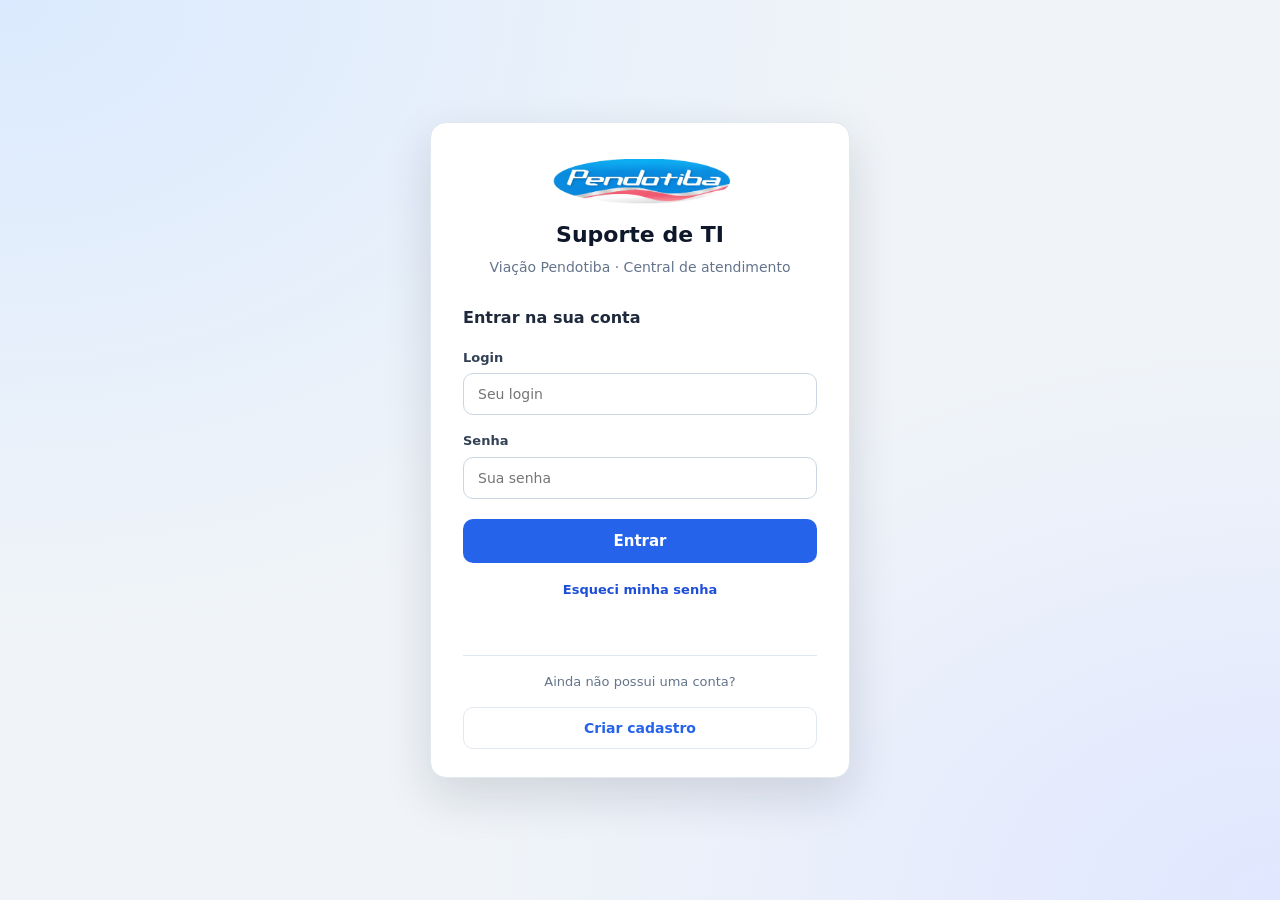
<file: frontend/index.html>
<!DOCTYPE html>
<html lang="pt-BR">

<head>
    <meta charset="UTF-8">
    <meta name="viewport" content="width=device-width, initial-scale=1.0">
    <title>Abrir Chamado | Suporte TI</title>
    <link rel="stylesheet" href="style.css">
</head>

<body>

    <header class="topbar">
        <div class="logo">
            <img src="LOGOTIPO.png" alt="Logo Viação Pendotiba" class="brand-logo">
            <div>
                <h1>Suporte TI</h1>
                <span>Viação Pendotiba</span>
            </div>
        </div>

        <div class="usuario">
            <div class="avatar" id="avatarUsuario">?</div>
            <div>
                <strong id="nomeUsuario">Carregando...</strong>
                <span id="perfilUsuario">—</span>
            </div>
            <button type="button" class="btn-sair" onclick="sair()">Sair</button>
        </div>
    </header>

    <main class="main">

        <div class="page-title">x
            <span class="breadcrumb">Início / Suporte</span>
            <h2>Abrir chamado</h2>
            <p>Descreva o problema para a equipe de TI atender o mais rápido possível.</p>
        </div>

        <section class="card">
            <div class="card-header">
                <div>
                    <h3>Solicitação de suporte</h3>
                    <p>Campos marcados com * são obrigatórios.</p>
                </div>
                <div class="status-badge">NOVO CHAMADO</div>
            </div>

            <div class="form">

                <div class="form-group">
                    <label for="titulo">Título do problema <span>*</span></label>
                    <input type="text" id="titulo" placeholder="Ex: Computador não liga">
                    <small>Resuma o problema em poucas palavras.</small>
                </div>

                <div class="form-group">
                    <label for="descricao">Descrição <span>*</span></label>
                    <textarea id="descricao" rows="5" placeholder="Descreva o que está acontecendo, quando começou e qualquer detalhe que ajude a equipe de TI..."></textarea>
                </div>

                <div class="form-row">
                    <div class="form-group">
                        <label for="categoria">Categoria <span>*</span></label>
                        <select id="categoria">
                            <option value="1">Computador</option>
                            <option value="2">Sistema</option>
                            <option value="3">Rede</option>
                        </select>
                    </div>

                    <div class="form-group">
                        <label for="prioridade">Prioridade <span>*</span></label>
                        <select id="prioridade">
                            <option value="NORMAL">Normal</option>
                            <option value="ALTA">Alta</option>
                            <option value="URGENTE">Urgente</option>
                            <option value="BAIXA">Baixa</option>
                        </select>
                    </div>
                </div>

                <div class="info-box">
                    <div class="info-icon">i</div>
                    <div>
                        <strong>Quando marcar como urgente?</strong>
                        <p>Use quando o problema impedir o trabalho do setor ou afetar o funcionamento da operação.</p>
                    </div>
                </div>

                <div class="form-actions">
                    <button type="button" class="btn-secondary" onclick="limparFormulario()">Limpar</button>
                    <button type="button" class="btn-primary" onclick="abrirChamado()">Abrir chamado</button>
                </div>

            </div>
        </section>

        <div class="help-text">
            <span>💡</span>
            <p>Precisa de ajuda imediata? Fale com a equipe de TI.</p>
        </div>

    </main>

    <footer>
        Sistema de Suporte de TI
        <span>•</span>
        Viação Pendotiba
    </footer>

    <script src="script.js"></script>

</body>
</html>
</file>
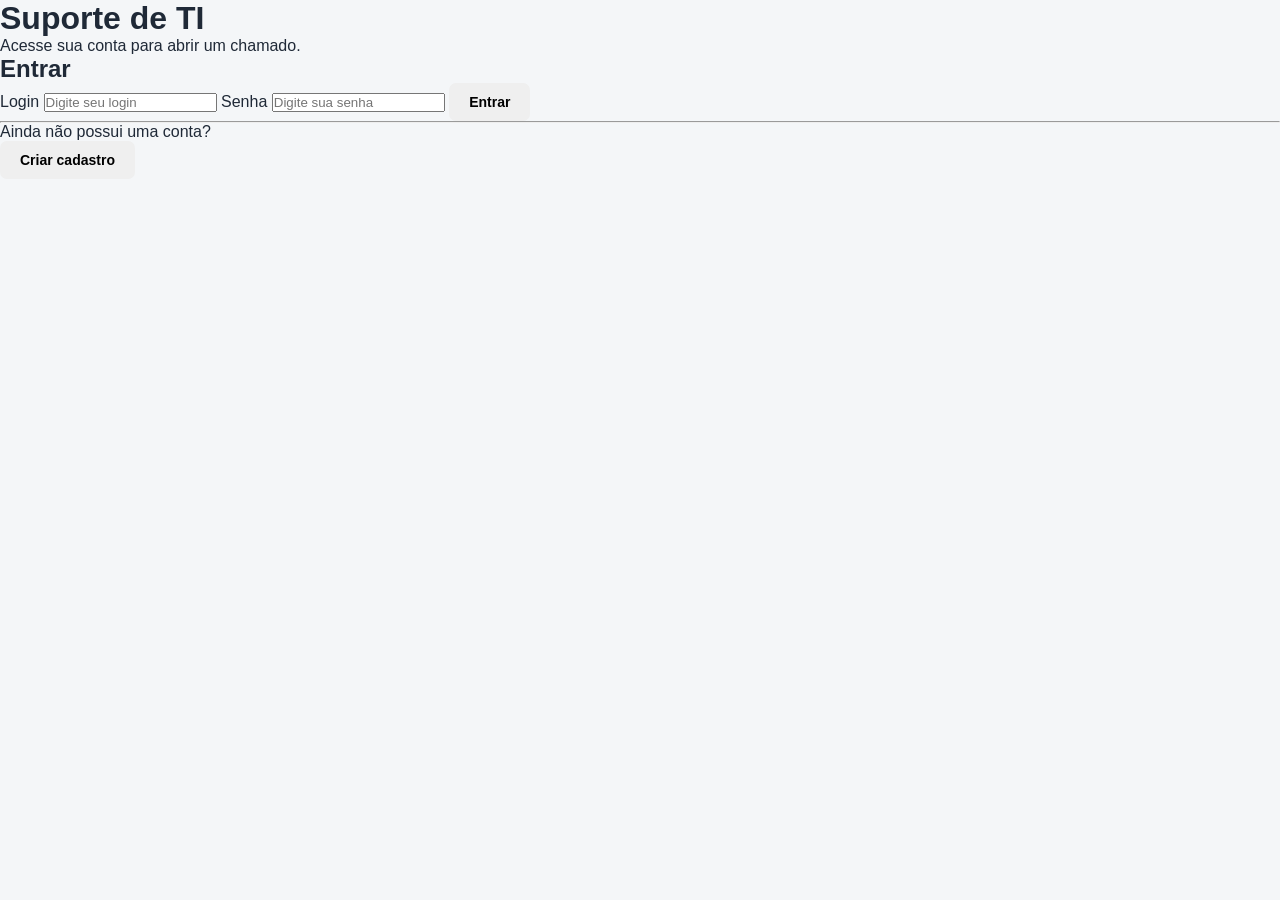
<file: database/frontend/index.html>
<!DOCTYPE html>
<html lang="pt-BR">

<head>
    <meta charset="UTF-8">

    <meta name="viewport" content="width=device-width, initial-scale=1.0">

    <title>Suporte TI</title>
    

    <link rel="stylesheet" href="style.css">
</head>

<body>

    <!-- Cabeçalho -->
    <header class="topbar">

        <div class="logo">
            <div class="logo-icon">TI</div>

            <div>
                <h1>Suporte TI</h1>
                <p id="usuarioLogado"></p>

<button onclick="sair()">
    Sair
</button>
                <span>Central de Atendimento</span>
            </div>
        </div>

        <div class="usuario">
            <div class="avatar">M</div>

            <div>
                <strong>Maria Silva</strong>
                <span>Financeiro</span>
            </div>
        </div>

    </header>


    <!-- Conteúdo principal -->
    <main class="main">

        <div class="page-title">

            <div>
                <span class="breadcrumb">Início / Suporte</span>

                <h2>Abrir chamado</h2>

                <p>
                    Informe os detalhes do problema para que a equipe de TI possa ajudar.
                </p>
            </div>

        </div>


        <!-- Formulário -->
        <section class="card">

            <div class="card-header">

                <div>
                    <h3>Solicitação de suporte</h3>

                    <p>
                        Preencha as informações abaixo.
                    </p>
                </div>

                <div class="status-badge">
                    NOVO CHAMADO
                </div>

            </div>


            <div class="form">


                <!-- Título -->
                <div class="form-group">

                    <label for="titulo">
                        Título do problema
                        <span>*</span>
                    </label>

                    <input
                        type="text"
                        id="titulo"
                        placeholder="Ex: Computador não liga"
                    >

                    <small>
                        Resuma o problema em poucas palavras.
                    </small>

                </div>


                <!-- Descrição -->
                <div class="form-group">

                    <label for="descricao">
                        Descrição
                        <span>*</span>
                    </label>

                    <textarea
                        id="descricao"
                        rows="5"
                        placeholder="Descreva o que está acontecendo, quando começou e qualquer informação que possa ajudar a equipe de TI..."
                    ></textarea>

                </div>


                <!-- Linha com categoria e prioridade -->
                <div class="form-row">


                    <!-- Categoria -->
                    <div class="form-group">

                        <label for="categoria">
                            Categoria
                            <span>*</span>
                        </label>

                        <select id="categoria">

                            <option value="1">
                                Computador
                            </option>

                            <option value="2">
                                Sistema
                            </option>

                            <option value="3">
                                Rede
                            </option>

                        </select>

                    </div>


                    <!-- Prioridade -->
                    <div class="form-group">

                        <label for="prioridade">
                            Prioridade
                            <span>*</span>
                        </label>

                        <select id="prioridade">

                            <option value="NORMAL">
                                🟡 Normal
                            </option>

                            <option value="URGENTE">
                                🔴 Urgente
                            </option>

                        </select>

                    </div>

                </div>


                <!-- Informação -->
                <div class="info-box">

                    <div class="info-icon">
                        i
                    </div>

                    <div>

                        <strong>Quando devo marcar como urgente?</strong>

                        <p>
                            Utilize essa opção quando o problema estiver
                            impedindo uma atividade importante ou afetando
                            diretamente o funcionamento do setor.
                        </p>

                    </div>

                </div>


                <!-- Botões -->
                <div class="form-actions">

                    <button
                        type="button"
                        class="btn-secondary"
                        onclick="limparFormulario()"
                    >
                        Limpar
                    </button>

                    <button
                        type="button"
                        class="btn-primary"
                        onclick="abrirChamado()"
                    >
                        Abrir chamado
                    </button>

                </div>

            </div>

        </section>


        <!-- Rodapé da página -->
        <div class="help-text">

            <span>💡</span>

            <p>
                Precisa de ajuda imediata?
                Entre em contato com a equipe de TI.
            </p>

        </div>

    </main>


    <footer>

        Sistema de Suporte de TI
        <span>•</span>
        Protótipo

    </footer>


    <script src="script.js"></script>

</body>

</html>
</file>
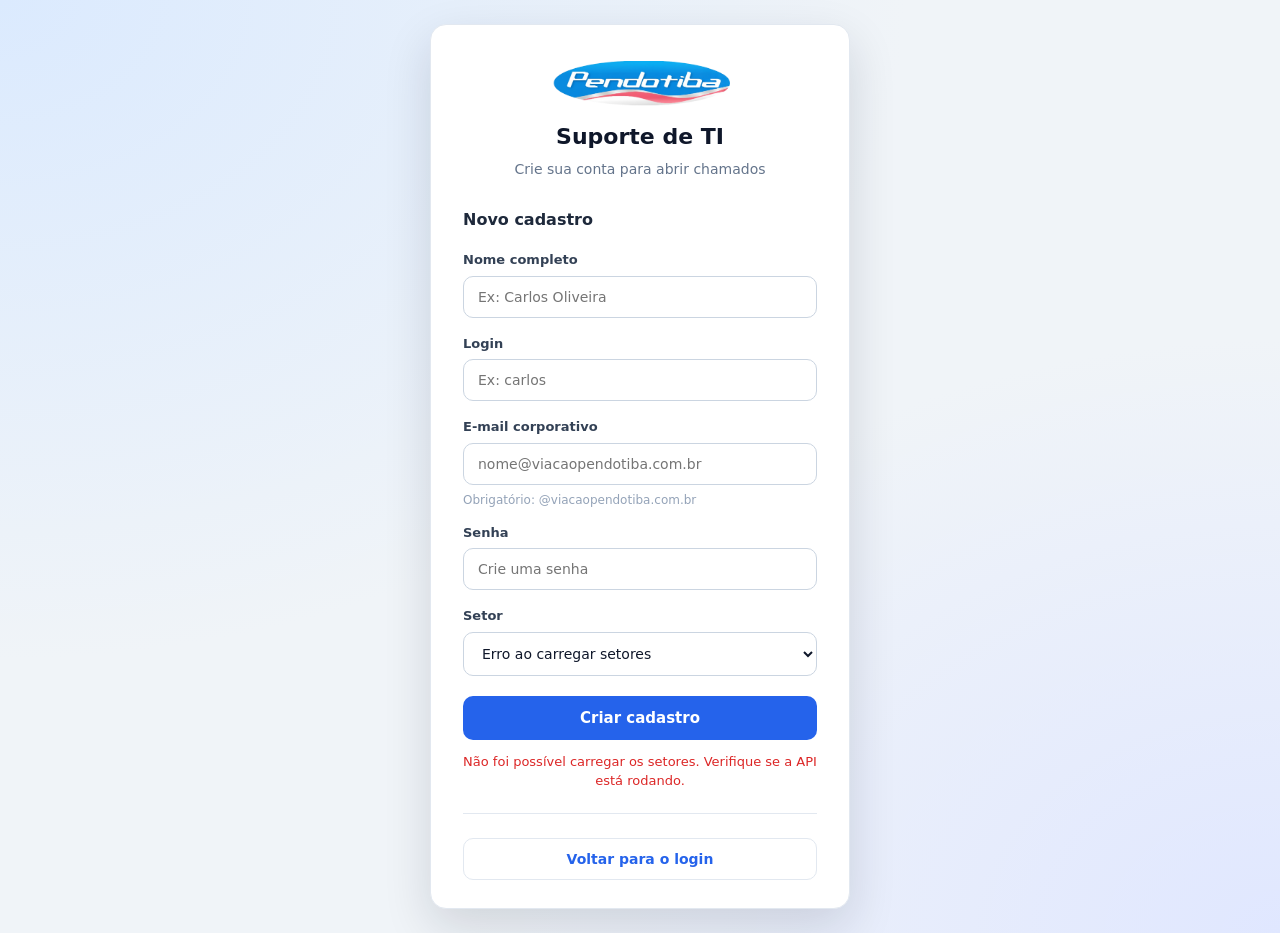
<file: frontend/cadastro.html>
<!DOCTYPE html>
<html lang="pt-BR">

<head>
    <meta charset="UTF-8">
    <meta name="viewport" content="width=device-width, initial-scale=1.0">
    <title>Cadastro | Suporte TI</title>
    <link rel="stylesheet" href="style.css">
</head>

<body class="auth-page">

    <div class="auth-card">

        <div class="auth-brand">
            <img src="LOGOTIPO.png" alt="Logo Viação Pendotiba" class="brand-logo">
            <h1>Suporte de TI</h1>
            <p>Crie sua conta para abrir chamados</p>
        </div>

        <h2>Novo cadastro</h2>

        <label for="nome">Nome completo</label>
        <input type="text" id="nome" placeholder="Ex: Carlos Oliveira" autocomplete="name">

        <label for="login">Login</label>
        <input type="text" id="login" placeholder="Ex: carlos" autocomplete="username">

        <label for="email">E-mail corporativo</label>
        <input type="email" id="email" placeholder="nome@viacaopendotiba.com.br" autocomplete="email">
        <span class="hint">Obrigatório: @viacaopendotiba.com.br</span>

        <label for="senha">Senha</label>
        <input type="password" id="senha" placeholder="Crie uma senha" autocomplete="new-password">

        <label for="setor">Setor</label>
        <select id="setor">
            <option value="">Carregando setores...</option>
        </select>

        <button type="button" class="btn-main" onclick="cadastrar()">Criar cadastro</button>

        <p id="mensagem"></p>

        <hr class="auth-divider">

        <button type="button" class="btn-ghost" onclick="window.location.href='login.html'">
            Voltar para o login
        </button>

    </div>

    <script src="cadastro.js"></script>

</body>
</html>
</file>
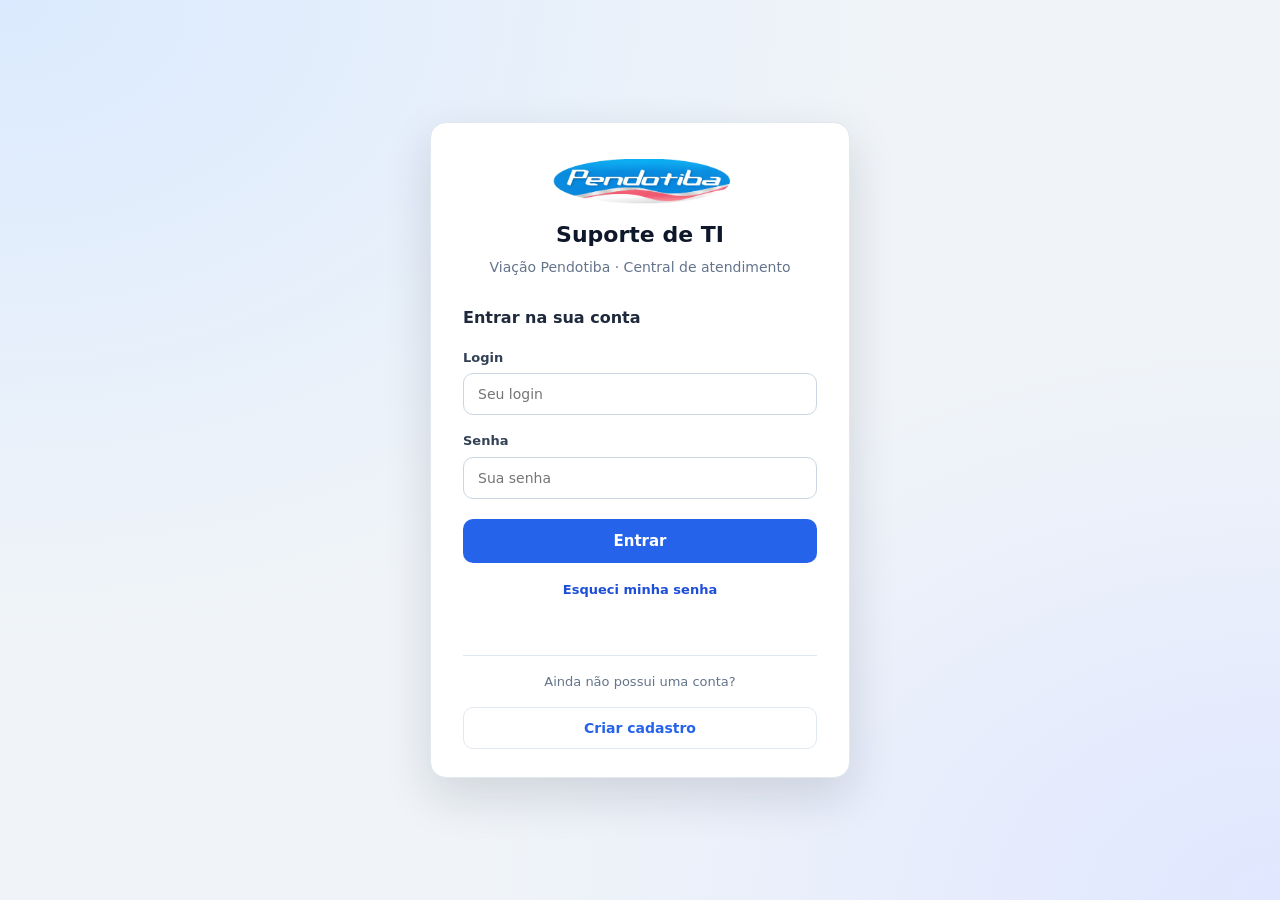
<file: frontend/historico.html>
<!DOCTYPE html>
<html lang="pt-BR">
<head>
    <meta charset="UTF-8">
    <meta name="viewport" content="width=device-width, initial-scale=1.0">
    <title>Histórico de Chamados | Suporte TI</title>
    <link rel="stylesheet" href="historico.css">
</head>
<body>

<header class="topo">
    <div class="brand">
        <img src="LOGOTIPO.png" alt="Logo Viação Pendotiba" class="brand-logo">
        <div>
            <h1>Histórico de chamados</h1>
            <p>Arquivo completo · organizado por mês/ano</p>
        </div>
    </div>
    <div class="topo-acoes">
        <a href="painel.html" class="btn-link">← Voltar ao painel</a>
        <button type="button" class="btn-sair" onclick="sair()">Sair</button>
    </div>
</header>

<main class="conteudo">

    <div class="filtros">
        <input type="search" id="busca" placeholder="Buscar por título, login, setor..." oninput="aplicarFiltros()">
        <select id="filtro-status" onchange="aplicarFiltros()">
            <option value="">Todos os status</option>
            <option value="ABERTO">Aberto</option>
            <option value="EM_ANDAMENTO">Em andamento</option>
            <option value="RESOLVIDO">Resolvido</option>
        </select>
    </div>

    <p id="resumo" class="resumo">Carregando...</p>

    <div id="pastas" class="pastas"></div>

</main>

<!-- Modal detalhe -->
<div id="modal" class="modal escondido">
    <div class="modal-box">
        <button type="button" class="fechar" onclick="fecharModal()">×</button>
        <h2 id="modal-titulo">Chamado</h2>
        <div id="modal-corpo"></div>
    </div>
</div>

<script src="historico.js"></script>
</body>
</html>
</file>
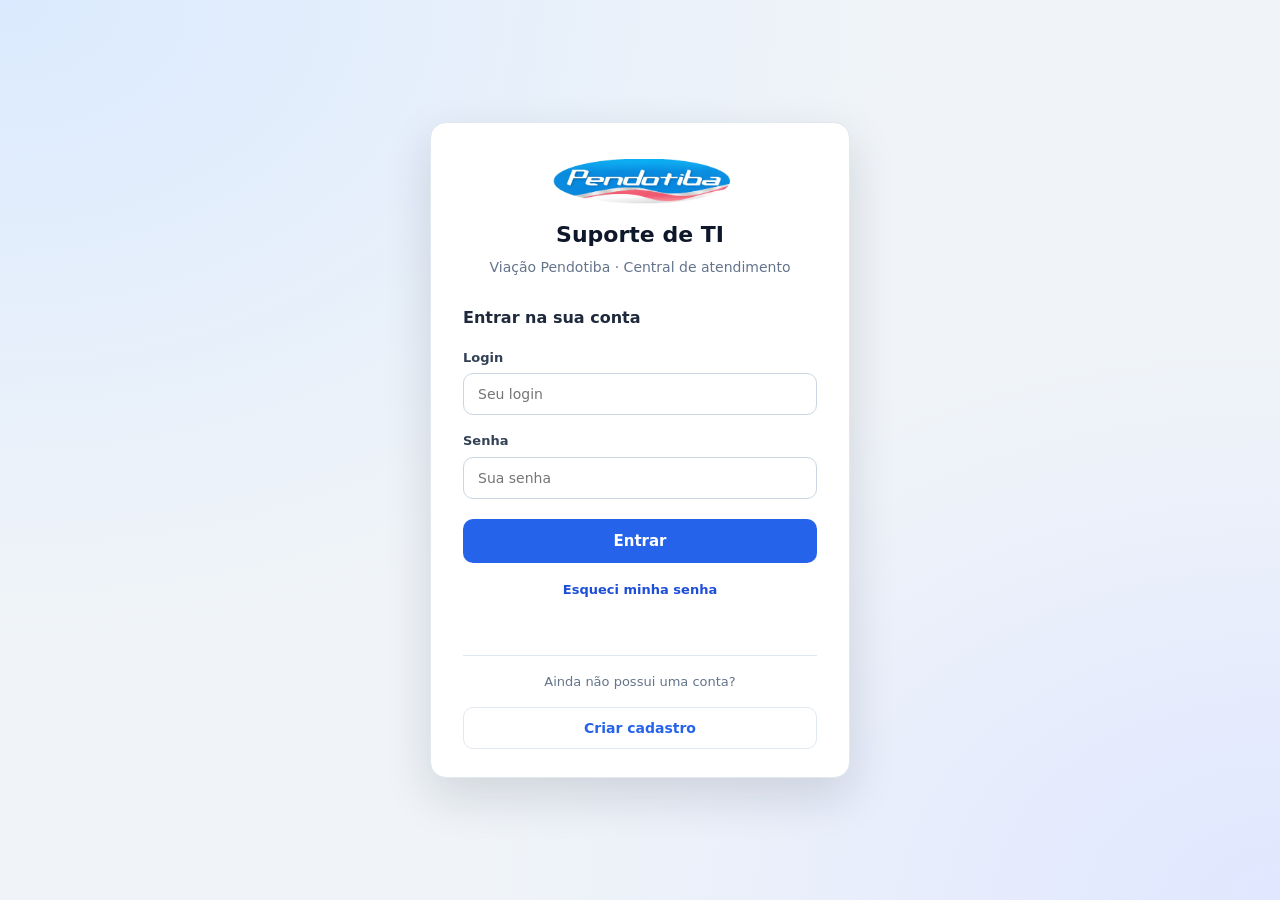
<file: frontend/login.html>
<!DOCTYPE html>
<html lang="pt-BR">

<head>
    <meta charset="UTF-8">
    <meta name="viewport" content="width=device-width, initial-scale=1.0">
    <title>Login | Suporte TI</title>
    <link rel="stylesheet" href="style.css">
</head>

<body class="auth-page">

    <div class="auth-card">

        <div class="auth-brand">
            <img src="LOGOTIPO.png" alt="Logo Viação Pendotiba" class="brand-logo">
            <h1>Suporte de TI</h1>
            <p>Viação Pendotiba · Central de atendimento</p>
        </div>

        <h2>Entrar na sua conta</h2>

        <form onsubmit="fazerLogin(); return false;">

            <label for="login">Login</label>
            <input
                type="text"
                id="login"
                placeholder="Seu login"
                autocomplete="username"
                required
            >

            <label for="senha">Senha</label>
            <input
                type="password"
                id="senha"
                placeholder="Sua senha"
                autocomplete="current-password"
                required
            >

            <button type="submit" class="btn-main">Entrar</button>
        </form>

        <p style="text-align:center; margin-top:14px;">
            <a href="recuperar.html" style="color:#1d4ed8; font-size:13px; text-decoration:none; font-weight:600;">
                Esqueci minha senha
            </a>
        </p>

        <p id="mensagem"></p>

        <hr class="auth-divider">

        <p class="auth-footer-text">Ainda não possui uma conta?</p>
        <button
            type="button"
            class="btn-ghost"
            onclick="window.location.href='cadastro.html'"
        >
            Criar cadastro
        </button>

    </div>

    <script src="login.js"></script>

</body>

</html>
</file>
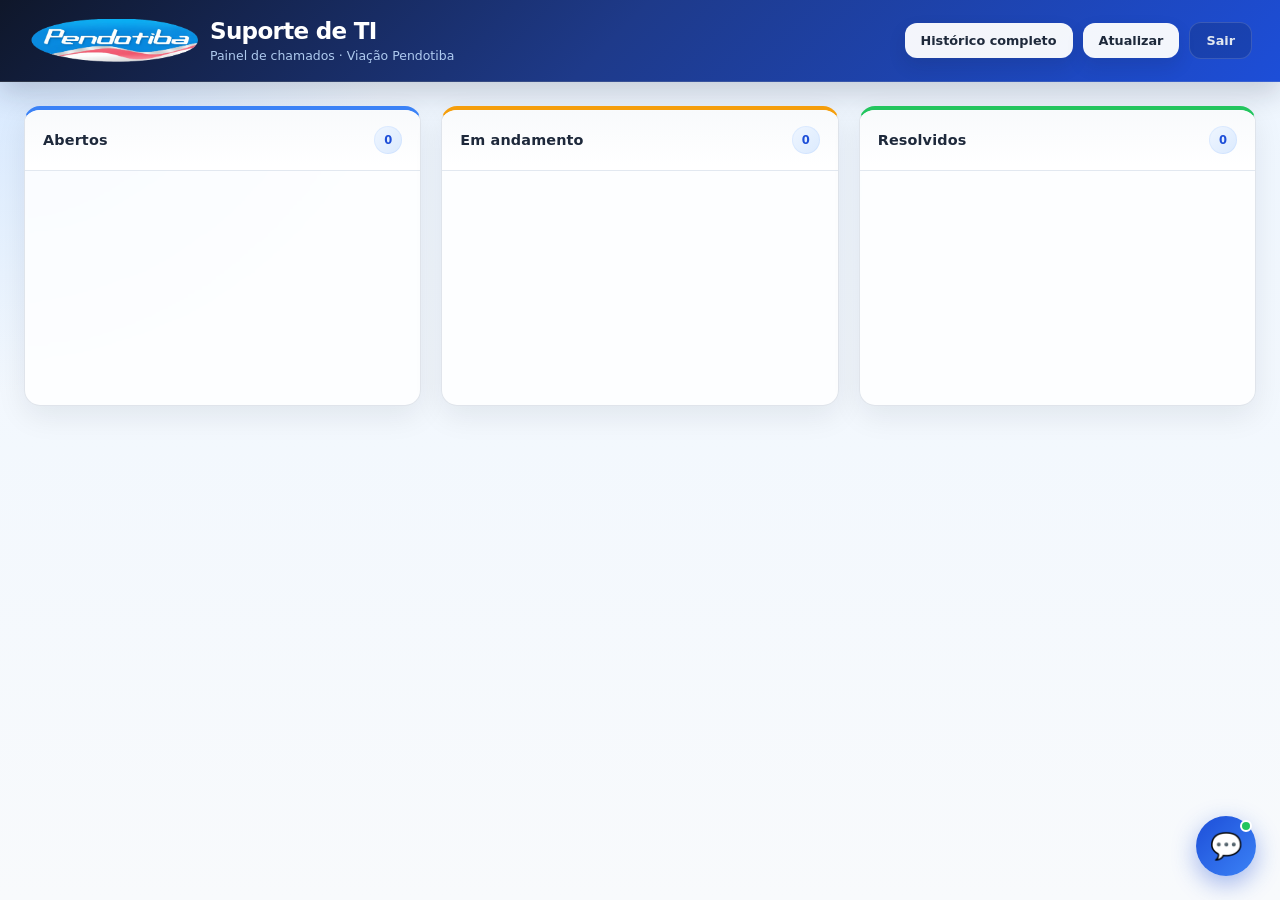
<file: frontend/painel.html>
<!DOCTYPE html>
<html lang="pt-BR">

<head>
    <meta charset="UTF-8">
    <meta name="viewport" content="width=device-width, initial-scale=1.0">
    <title>Painel TI | Suporte</title>
    <link rel="stylesheet" href="painel.css">
    <link rel="stylesheet" href="chat.css">
</head>

<body>

<header class="topo">
    <div class="brand">
        <img src="LOGOTIPO.png" alt="Logo Viação Pendotiba" class="brand-logo">
        <div>
            <h1>Suporte de TI</h1>
            <p>Painel de chamados · Viação Pendotiba</p>
        </div>
    </div>
    <div class="topo-acoes">
        <a href="historico.html" class="btn-atualizar" style="text-decoration:none; display:inline-flex; align-items:center;">
            Histórico completo
        </a>
        <button type="button" onclick="carregarChamados()" class="btn-atualizar">
            Atualizar
        </button>
        <button type="button" class="btn-sair-painel" onclick="sairPainel()">
            Sair
        </button>
    </div>
</header>

<main class="painel">

    <section class="coluna">
        <div class="cabecalho-coluna">
            <h2>Abertos</h2>
            <span id="contador-abertos">0</span>
        </div>
        <div id="abertos" class="lista-chamados"></div>
    </section>

    <section class="coluna">
        <div class="cabecalho-coluna">
            <h2>Em andamento</h2>
            <span id="contador-andamento">0</span>
        </div>
        <div id="andamento" class="lista-chamados"></div>
    </section>

    <section class="coluna">
        <div class="cabecalho-coluna">
            <h2>Resolvidos</h2>
            <span id="contador-resolvidos">0</span>
        </div>
        <div id="resolvidos" class="lista-chamados"></div>
    </section>

</main>

<div id="chat-widget" aria-live="polite">
    <button type="button" id="chat-btn" class="chat-btn" title="Assistente de TI" onclick="toggleChat()">
        💬
        <span class="badge-pulse"></span>
    </button>

    <div id="chat-janela" class="chat-janela escondido">
        <div class="chat-header">
            <div class="chat-header-info">
                <strong>🤖 Assistente de TI</strong>
                <small id="chat-status">verificando...</small>
            </div>
            <button type="button" onclick="toggleChat()" title="Fechar">×</button>
        </div>
        <div class="chat-body" id="chat-body">
            <div class="chat-msg bot">
                Olá! 👋 Sou o assistente de TI.
                Posso responder perguntas sobre os chamados do sistema.
                Escolha uma sugestão abaixo ou digite sua pergunta.
            </div>
        </div>
        <div class="chat-sugestoes" id="chat-sugestoes"></div>
        <div class="chat-footer">
            <input type="text" id="chat-input" placeholder="Digite sua pergunta..." autocomplete="off" onkeydown="if(event.key==='Enter' && !event.shiftKey){ event.preventDefault(); enviarPergunta(); }">
            <button type="button" id="chat-enviar" onclick="enviarPergunta()" title="Enviar">➤</button>
        </div>
    </div>
</div>

<!-- Modal -->
<div id="modal" class="modal escondido">
    <div class="modal-conteudo">

        <button type="button" class="fechar" onclick="fecharModal()">×</button>

        <h2 id="modal-titulo">Chamado</h2>

        <div id="modal-detalhes"></div>

        <div class="acoes">
            <label for="responsavel">Responsável</label>
            <select id="responsavel">
                <option value="">Selecione</option>
            </select>

            <label for="status">Status</label>
            <select id="status" onchange="toggleRelatorio()">
                <option value="ABERTO">Aberto</option>
                <option value="EM_ANDAMENTO">Em andamento</option>
                <option value="RESOLVIDO">Resolvido</option>
            </select>

            <div id="bloco-relatorio" style="display:none; margin-top:12px;">
                <label for="relatorio">
                    Relatório de resolução <span style="color:#dc2626">*</span>
                </label>
                <textarea
                    id="relatorio"
                    rows="4"
                    placeholder="Descreva o que foi encontrado e como o problema foi resolvido."
                ></textarea>
                <small style="color:#6b7280; display:block; margin-top:4px; font-size:12px;">
                    Obrigatório ao marcar como Resolvido. Fica no histórico e no e-mail.
                </small>
            </div>

            <div id="bloco-controle-reabertura" style="display:none; margin-top:10px;">
                <button type="button" id="btn-reabrir" class="btn-secundario" onclick="reabrirChamado()">
                    Reabrir chamado
                </button>
            </div>

                            <!-- ===== ANEXOS (evidências) ===== -->
                <div id="bloco-anexos" style="display:none; margin-top:18px;">
                    <label style="display:block; font-size:13px; font-weight:600; color:#374151; margin-bottom:6px;">
                        📎 Anexos (evidências)
                        <span style="font-weight:400; color:#6b7280; font-size:12px;">
                            — até 5 arquivos, 50 MB cada
                        </span>
                    </label>

                    <!-- Área de drop -->
                    <div id="area-drop"
                         style="border: 2px dashed #cbd5e1; border-radius: 10px; padding: 20px; text-align: center; background: #f8fafc; cursor: pointer; transition: 0.15s;">
                        <div style="font-size: 26px; margin-bottom: 6px;">📁</div>
                        <div style="font-size: 13px; color: #374151; font-weight: 600;">
                            Arraste arquivos aqui ou clique para escolher
                        </div>
                        <div style="font-size: 11px; color: #94a3b8; margin-top: 4px;">
                            JPG, PNG, PDF, MP4, MOV
                        </div>
                    </div>

                    <!-- Input escondido -->
                    <input type="file"
                           id="input-anexos"
                           multiple
                           accept=".jpg,.jpeg,.png,.pdf,.mp4,.mov"
                           style="display:none;">

                    <!-- Lista de arquivos selecionados -->
                    <div id="lista-anexos" style="margin-top: 12px;"></div>

                    <!-- Aviso sobre LGPD -->
                    <div style="margin-top: 10px; padding: 8px 12px; background: #fffbeb; border-left: 3px solid #f59e0b; border-radius: 6px; font-size: 11.5px; color: #92400e;">
                        ⚠️ <strong>LGPD:</strong> certifique-se que o anexo não contém dados pessoais desnecessários (CPF, senhas, dados de terceiros).
                    </div>
                </div>

            <button type="button" class="btn-salvar" onclick="salvarAlteracoes()">
                Salvar alterações
            </button>
        </div>

        <div id="bloco-historico" style="margin-top:24px; border-top:1px solid #e5e7eb; padding-top:16px;">
            <h3 style="margin-bottom:12px;">Histórico do chamado</h3>
            <div id="lista-historico" style="max-height:220px; overflow-y:auto; font-size:13px; color:#374151;">
                Carregando...
            </div>
        </div>

    </div>
</div>

<script src="painel.js"></script>
<script src="chat.js"></script>
<script>
const CHAT_API_BASE = window.SUPORTE_API_BASE_URL || `${window.location.protocol}//${window.location.hostname}:8000`;

if (typeof window.toggleChat !== "function") {
    window.toggleChat = function () {
        const janela = document.getElementById("chat-janela");
        if (!janela) return;
        janela.classList.toggle("escondido");

        const aberto = !janela.classList.contains("escondido");
        if (aberto) {
            setTimeout(() => {
                const input = document.getElementById("chat-input");
                if (input) input.focus();
            }, 100);
        }
    };
}

if (typeof window.enviarPergunta !== "function") {
    window.enviarPergunta = async function () {
        const input = document.getElementById("chat-input");
        if (!input) return;

        const pergunta = input.value.trim();
        if (!pergunta) return;

        const body = document.getElementById("chat-body");
        const divUser = document.createElement("div");
        divUser.className = "chat-msg user";
        divUser.textContent = pergunta;
        body.appendChild(divUser);

        const divDigitando = document.createElement("div");
        divDigitando.className = "chat-digitando";
        divDigitando.id = "chat-digitando";
        divDigitando.innerHTML = "<span></span><span></span><span></span>";
        body.appendChild(divDigitando);

        input.value = "";

        try {
            const resposta = await fetch(`${CHAT_API_BASE}/agente`, {
                method: "POST",
                headers: { "Content-Type": "application/json" },
                body: JSON.stringify({ pergunta })
            }).then(r => r.json());

            const divBot = document.createElement("div");
            divBot.className = "chat-msg bot";
            divBot.textContent = resposta.resposta || "Não consegui responder agora.";
            body.appendChild(divBot);
        } catch (e) {
            const divErro = document.createElement("div");
            divErro.className = "chat-msg erro";
            divErro.textContent = "❌ Não consegui conectar ao servidor do bot.";
            body.appendChild(divErro);
        } finally {
            const atual = document.getElementById("chat-digitando");
            if (atual) atual.remove();
            body.scrollTop = body.scrollHeight;
        }
    };
}

function sairPainel() {
    sessionStorage.removeItem("usuario");
    window.location.href = "login.html";
}
</script>

</body>
</html>
</file>
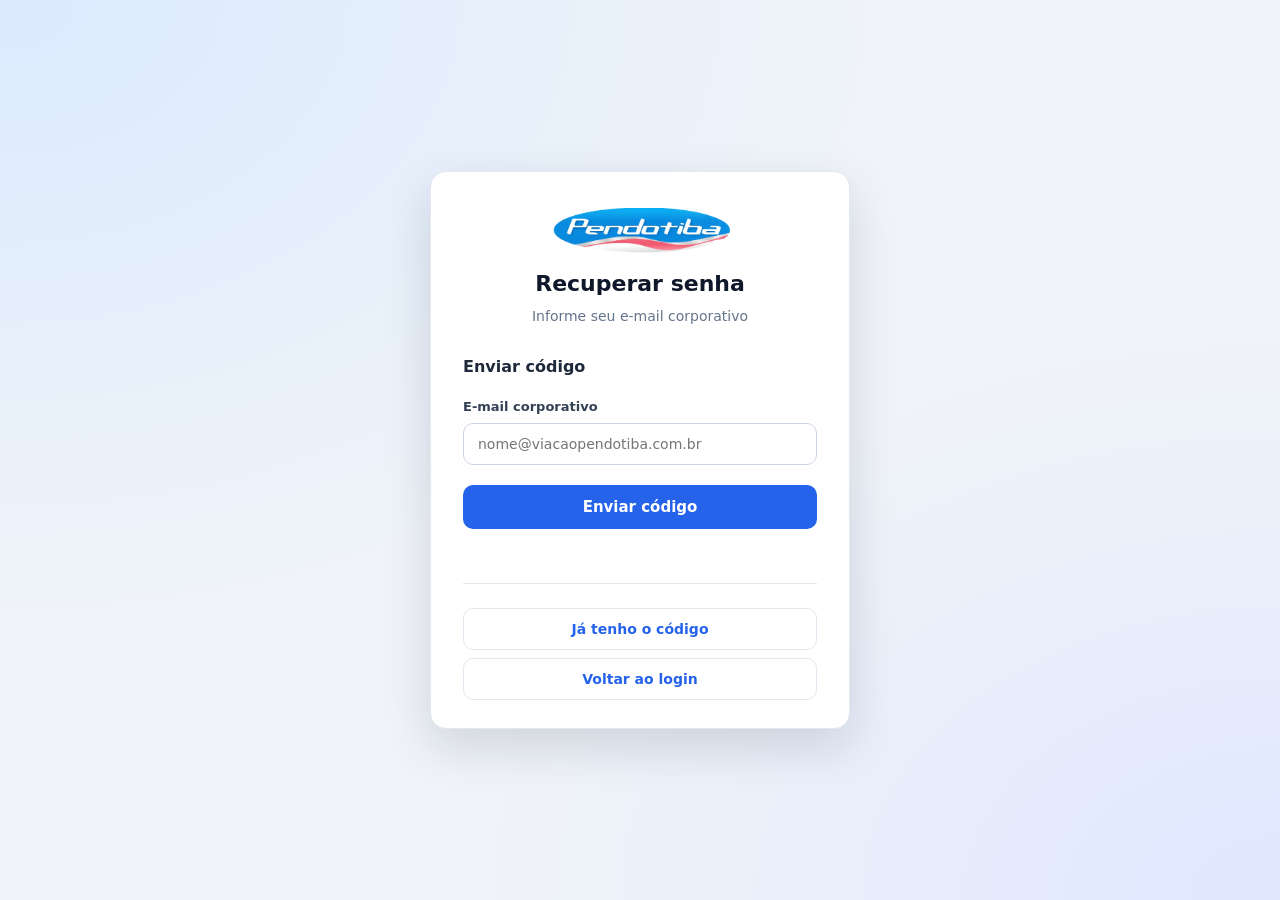
<file: frontend/recuperar.html>
<!DOCTYPE html>
<html lang="pt-BR">
<head>
    <meta charset="UTF-8">
    <meta name="viewport" content="width=device-width, initial-scale=1.0">
    <title>Recuperar senha | Suporte TI</title>
    <link rel="stylesheet" href="style.css">
</head>
<body class="auth-page">

<div class="auth-card">
    <div class="auth-brand">
        <img src="LOGOTIPO.png" alt="Logo Viação Pendotiba" class="brand-logo">
        <h1>Recuperar senha</h1>
        <p>Informe seu e-mail corporativo</p>
    </div>

    <h2>Enviar código</h2>

    <label for="email">E-mail corporativo</label>
    <input type="email" id="email" placeholder="nome@viacaopendotiba.com.br" autocomplete="email">

    <button type="button" class="btn-main" onclick="solicitarCodigo()">Enviar código</button>

    <p id="mensagem"></p>

    <hr class="auth-divider">

    <button type="button" class="btn-ghost" onclick="window.location.href='redefinir.html'">
        Já tenho o código
    </button>
    <button type="button" class="btn-ghost" onclick="window.location.href='login.html'" style="margin-top:8px;">
        Voltar ao login
    </button>
</div>

<script>
const API_URL = window.SUPORTE_API_BASE_URL || `${window.location.protocol}//${window.location.hostname}:8000`;

async function solicitarCodigo() {
    const email = document.getElementById("email").value.trim();
    const mensagem = document.getElementById("mensagem");

    if (!email) {
        mensagem.innerText = "Informe o e-mail.";
        mensagem.style.color = "#dc2626";
        return;
    }

    try {
        const resposta = await fetch(`${API_URL}/recuperar-senha`, {
            method: "POST",
            headers: { "Content-Type": "application/json" },
            body: JSON.stringify({ email })
        });
        const dados = await resposta.json();

        if (dados.erro) {
            mensagem.style.color = "#dc2626";
            mensagem.innerText = dados.erro;
            return;
        }

        mensagem.style.color = "#16a34a";
        mensagem.innerText = dados.mensagem || "Verifique seu e-mail.";

        // Guarda e-mail para a próxima tela
        sessionStorage.setItem("recuperacao_email", email);

        setTimeout(() => {
            window.location.href = "redefinir.html";
        }, 1500);

    } catch (e) {
        console.error(e);
        mensagem.style.color = "#dc2626";
        mensagem.innerText = "Não foi possível conectar ao servidor.";
    }
}
</script>

</body>
</html>
</file>
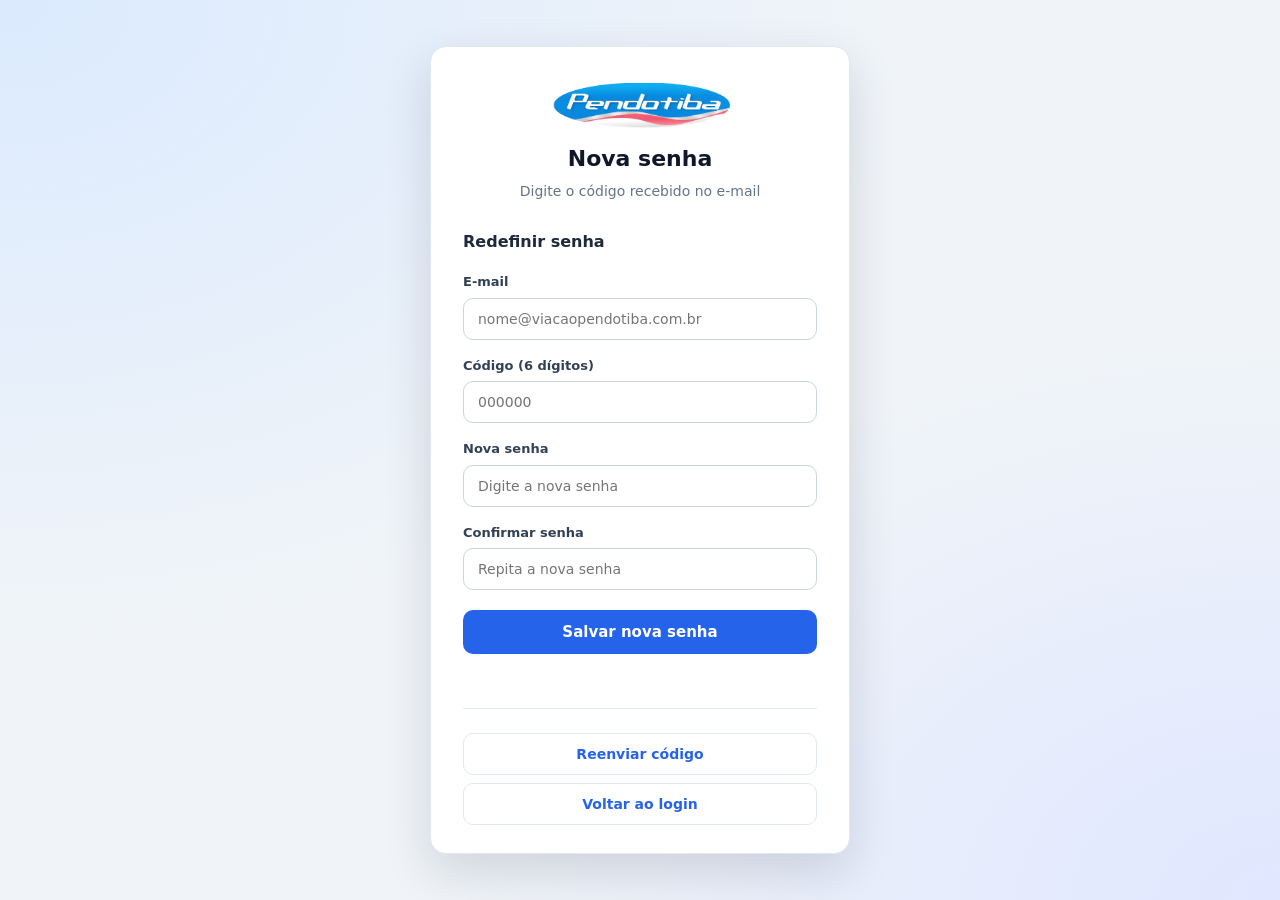
<file: frontend/redefinir.html>
<!DOCTYPE html>
<html lang="pt-BR">
<head>
    <meta charset="UTF-8">
    <meta name="viewport" content="width=device-width, initial-scale=1.0">
    <title>Nova senha | Suporte TI</title>
    <link rel="stylesheet" href="style.css">
</head>
<body class="auth-page">

<div class="auth-card">
    <div class="auth-brand">
        <img src="LOGOTIPO.png" alt="Logo Viação Pendotiba" class="brand-logo">
        <h1>Nova senha</h1>
        <p>Digite o código recebido no e-mail</p>
    </div>

    <h2>Redefinir senha</h2>

    <label for="email">E-mail</label>
    <input type="email" id="email" placeholder="nome@viacaopendotiba.com.br" autocomplete="email">

    <label for="codigo">Código (6 dígitos)</label>
    <input type="text" id="codigo" placeholder="000000" maxlength="6" inputmode="numeric" autocomplete="one-time-code">

    <label for="nova_senha">Nova senha</label>
    <input type="password" id="nova_senha" placeholder="Digite a nova senha" autocomplete="new-password">

    <label for="confirma_senha">Confirmar senha</label>
    <input type="password" id="confirma_senha" placeholder="Repita a nova senha" autocomplete="new-password">

    <button type="button" class="btn-main" onclick="redefinir()">Salvar nova senha</button>

    <p id="mensagem"></p>

    <hr class="auth-divider">

    <button type="button" class="btn-ghost" onclick="window.location.href='recuperar.html'">
        Reenviar código
    </button>
    <button type="button" class="btn-ghost" onclick="window.location.href='login.html'" style="margin-top:8px;">
        Voltar ao login
    </button>
</div>

<script>
const API_URL = window.SUPORTE_API_BASE_URL || `${window.location.protocol}//${window.location.hostname}:8000`;

// Preenche e-mail se veio da tela anterior
document.addEventListener("DOMContentLoaded", () => {
    const salvo = sessionStorage.getItem("recuperacao_email");
    if (salvo) {
        document.getElementById("email").value = salvo;
    }
});

async function redefinir() {
    const email = document.getElementById("email").value.trim();
    const codigo = document.getElementById("codigo").value.trim();
    const nova_senha = document.getElementById("nova_senha").value;
    const confirma = document.getElementById("confirma_senha").value;
    const mensagem = document.getElementById("mensagem");

    if (!email || !codigo || !nova_senha) {
        mensagem.style.color = "#dc2626";
        mensagem.innerText = "Preencha todos os campos.";
        return;
    }

    if (nova_senha !== confirma) {
        mensagem.style.color = "#dc2626";
        mensagem.innerText = "As senhas não coincidem.";
        return;
    }

    if (nova_senha.length < 4) {
        mensagem.style.color = "#dc2626";
        mensagem.innerText = "A senha deve ter pelo menos 4 caracteres.";
        return;
    }

    try {
        const resposta = await fetch(`${API_URL}/redefinir-senha`, {
            method: "POST",
            headers: { "Content-Type": "application/json" },
            body: JSON.stringify({
                email,
                codigo,
                nova_senha
            })
        });
        const dados = await resposta.json();

        if (dados.erro) {
            mensagem.style.color = "#dc2626";
            mensagem.innerText = dados.erro;
            return;
        }

        mensagem.style.color = "#16a34a";
        mensagem.innerText = dados.mensagem || "Senha alterada!";
        sessionStorage.removeItem("recuperacao_email");

        setTimeout(() => {
            window.location.href = "login.html";
        }, 1500);

    } catch (e) {
        console.error(e);
        mensagem.style.color = "#dc2626";
        mensagem.innerText = "Não foi possível conectar ao servidor.";
    }
}
</script>

</body>
</html>
</file>
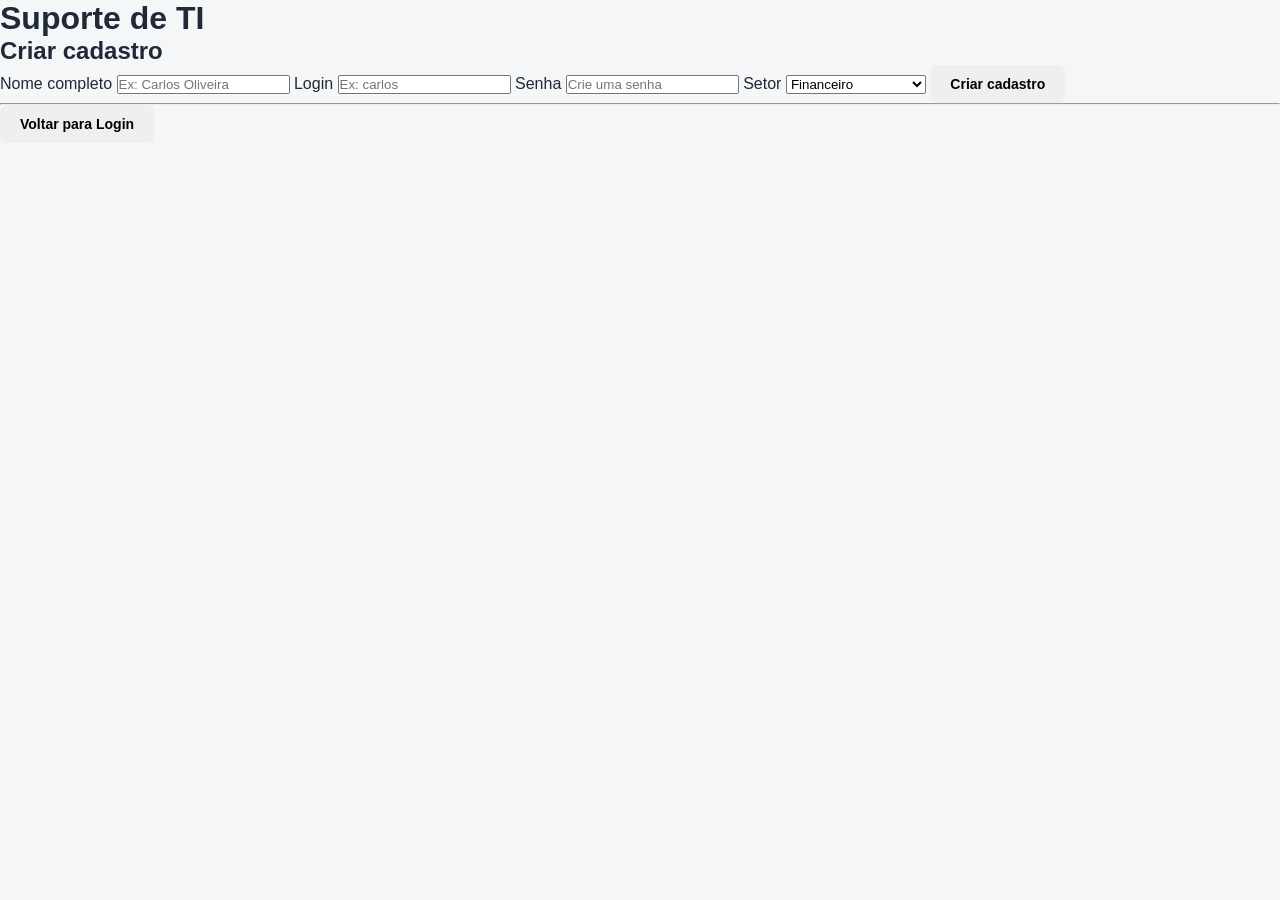
<file: database/frontend/cadastro.html>
<!DOCTYPE html>
<html lang="pt-BR">

<head>

    <meta charset="UTF-8">
    <meta name="viewport" content="width=device-width, initial-scale=1.0">

    <title>Cadastro - Suporte TI</title>

    <link rel="stylesheet" href="style.css">

</head>

<body>

    <div class="container">

        <h1>Suporte de TI</h1>

        <h2>Criar cadastro</h2>

        <label>Nome completo</label>

        <input
            type="text"
            id="nome"
            placeholder="Ex: Carlos Oliveira"
        >

        <label>Login</label>

        <input
            type="text"
            id="login"
            placeholder="Ex: carlos"
        >

        <label>Senha</label>

        <input
            type="password"
            id="senha"
            placeholder="Crie uma senha"
        >

        <label>Setor</label>

        <select id="setor">

            <option value="1">
                Financeiro
            </option>

            <option value="3">
                Recursos Humanos
            </option>

            <option value="4">
                Operacional
            </option>

            <option value="5">
                Compras
            </option>

            <option value="6">
                Administração
            </option>

        </select>

        <button onclick="cadastrar()">
            Criar cadastro
        </button>

        <p id="mensagem"></p>

        <hr>

        <button onclick="window.location.href='login.html'">
            Voltar para Login
        </button>

    </div>

    <script src="cadastro.js"></script>

</body>

</html>
</file>
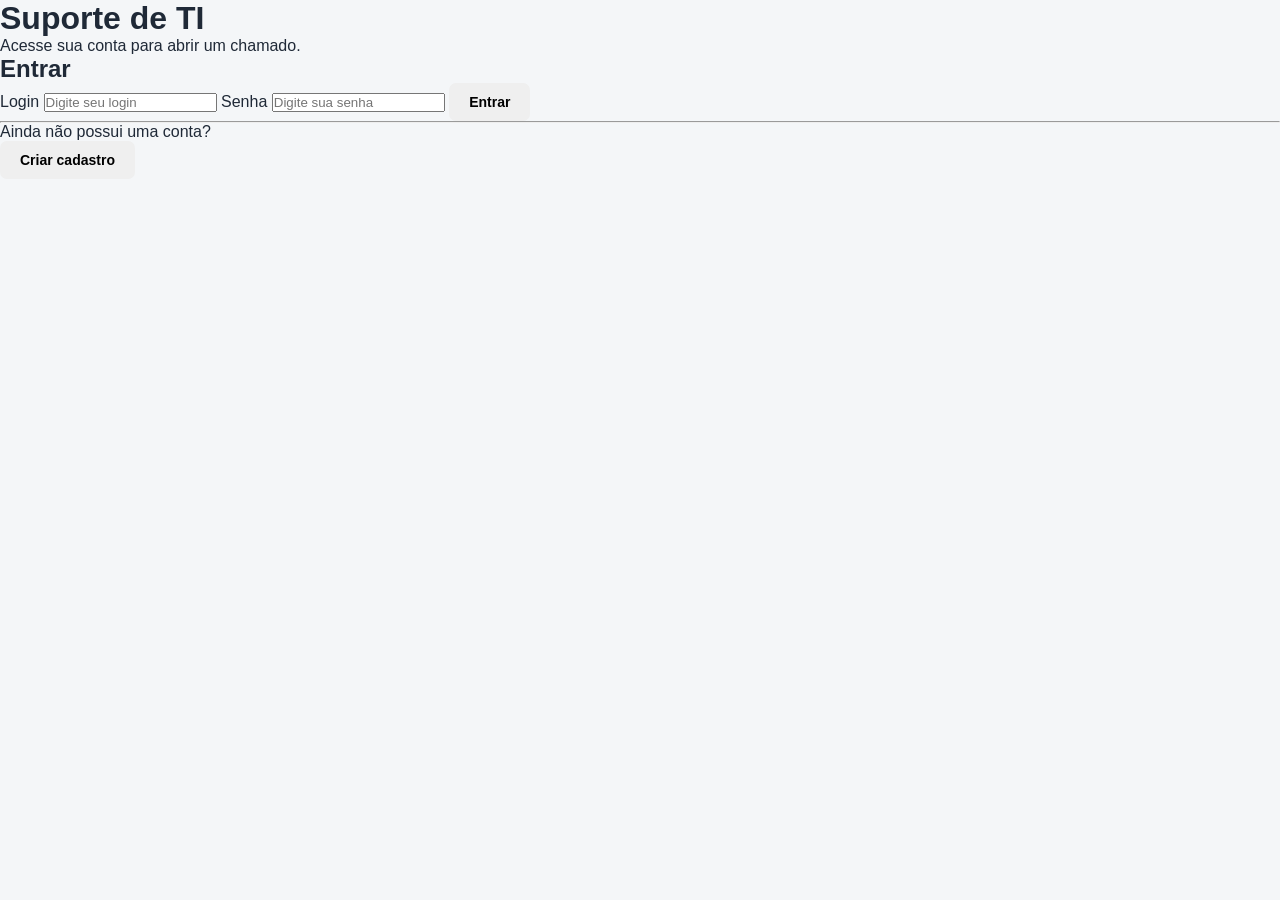
<file: database/frontend/login.html>
<!DOCTYPE html>
<html lang="pt-BR">

<head>

    <meta charset="UTF-8">
    <meta name="viewport" content="width=device-width, initial-scale=1.0">

    <title>Login | Suporte TI</title>

    <link rel="stylesheet" href="style.css">

</head>

<body>

    <div class="container">

        <h1>Suporte de TI</h1>

        <p>
            Acesse sua conta para abrir um chamado.
        </p>

        <h2>Entrar</h2>

        <form onsubmit="fazerLogin(); return false;">

            <label for="login">
                Login
            </label>

            <input
                type="text"
                id="login"
                placeholder="Digite seu login"
                autocomplete="username"
                required
            >

            <label for="senha">
                Senha
            </label>

            <input
                type="password"
                id="senha"
                placeholder="Digite sua senha"
                autocomplete="current-password"
                required
            >

            <button type="submit">
                Entrar
            </button>

        </form>

        <p id="mensagem"></p>

        <hr>

        <p>
            Ainda não possui uma conta?
        </p>

        <button
            type="button"
            onclick="window.location.href='cadastro.html'"
        >
            Criar cadastro
        </button>

    </div>

    <script src="login.js"></script>

</body>

</html>
</file>
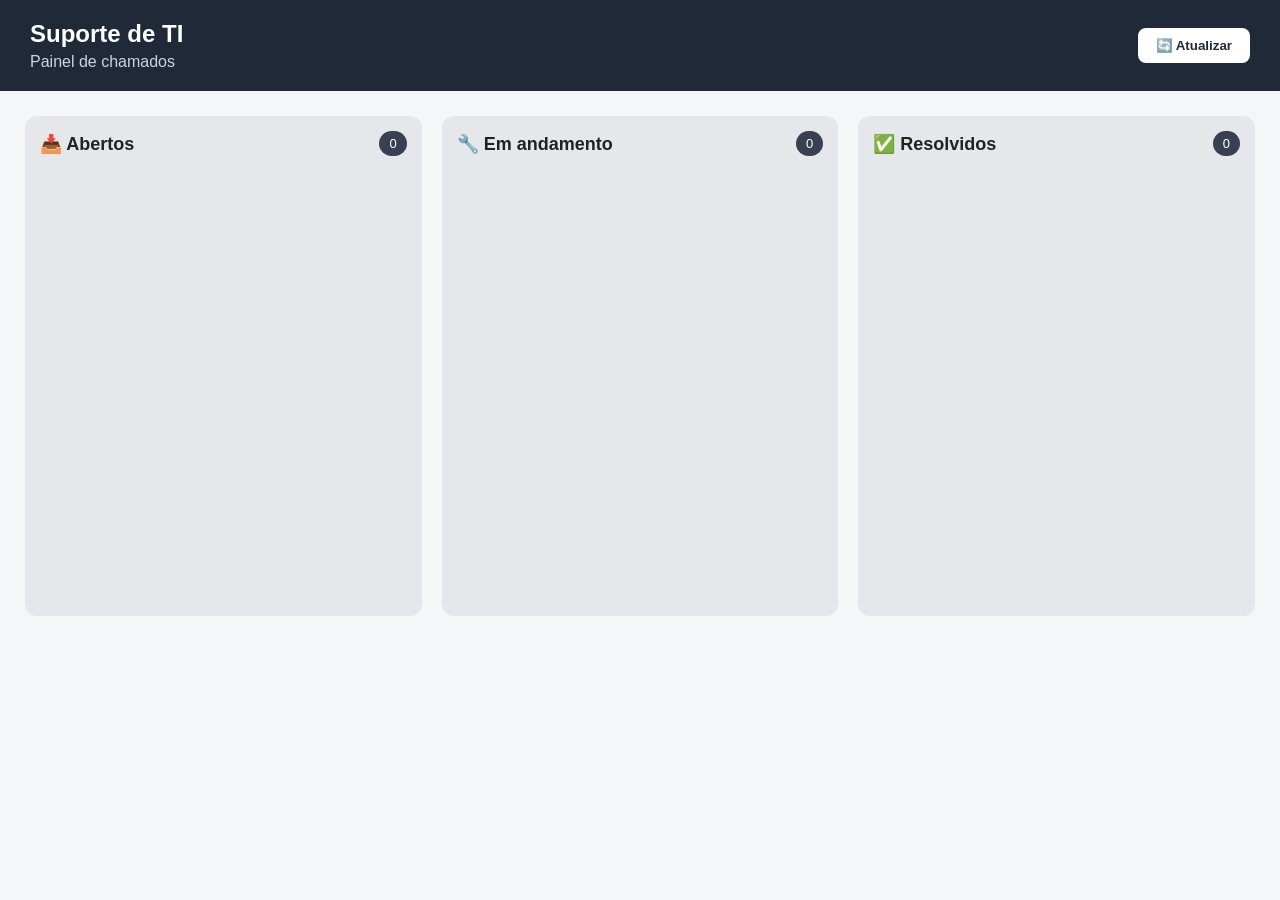
<file: database/frontend/painel.html>
<!DOCTYPE html>
<html lang="pt-BR">

<head>

    <meta charset="UTF-8">

    <meta
        name="viewport"
        content="width=device-width, initial-scale=1.0"
    >

    <title>Painel - Suporte TI</title>

    <link rel="stylesheet" href="painel.css">

</head>


<body>


<header class="topo">

    <div>

        <h1>Suporte de TI</h1>

        <p>Painel de chamados</p>

    </div>


    <button
        onclick="carregarChamados()"
        class="btn-atualizar"
    >
        🔄 Atualizar
    </button>

</header>



<main class="painel">


    <!-- ABERTOS -->

    <section class="coluna">

        <div class="cabecalho-coluna">

            <h2>📥 Abertos</h2>

            <span id="contador-abertos">
                0
            </span>

        </div>


        <div
            id="abertos"
            class="lista-chamados"
        ></div>

    </section>



    <!-- ANDAMENTO -->

    <section class="coluna">

        <div class="cabecalho-coluna">

            <h2>🔧 Em andamento</h2>

            <span id="contador-andamento">
                0
            </span>

        </div>


        <div
            id="andamento"
            class="lista-chamados"
        ></div>

    </section>



    <!-- RESOLVIDOS -->

    <section class="coluna">

        <div class="cabecalho-coluna">

            <h2>✅ Resolvidos</h2>

            <span id="contador-resolvidos">
                0
            </span>

        </div>


        <div
            id="resolvidos"
            class="lista-chamados"
        ></div>

    </section>


</main>



<!-- =====================================================
     MODAL
====================================================== -->

<div
    id="modal"
    class="modal escondido"
>

    <div class="modal-conteudo">


        <button
            class="fechar"
            onclick="fecharModal()"
        >
            ×
        </button>


        <h2 id="modal-titulo">
            Chamado
        </h2>


        <div id="modal-detalhes">

        </div>


        <div class="acoes">


            <label>
                Responsável
            </label>


            <select id="responsavel">

                <option value="">
                    Selecione
                </option>

            </select>


            <label>
                Status
            </label>


            <select id="status">

                <option value="ABERTO">
                    Aberto
                </option>

                <option value="EM_ANDAMENTO">
                    Em andamento
                </option>

                <option value="RESOLVIDO">
                    Resolvido
                </option>

            </select>


            <button
                class="btn-salvar"
                onclick="salvarAlteracoes()"
            >
                💾 Salvar alterações
            </button>


        </div>


    </div>

</div>



<script src="painel.js"></script>

</body>

</html>
</file>
<file: frontend/style.css>
/* =========================================================
   SUPORTE TI — Design system
   Viação Pendotiba
========================================================= */

:root {
    --blue-600: #2563eb;
    --blue-700: #1d4ed8;
    --blue-50: #eff6ff;
    --blue-100: #dbeafe;
    --gray-50: #f8fafc;
    --gray-100: #f1f5f9;
    --gray-200: #e2e8f0;
    --gray-300: #cbd5e1;
    --gray-400: #94a3b8;
    --gray-500: #64748b;
    --gray-700: #334155;
    --gray-800: #1e293b;
    --gray-900: #0f172a;
    --red-600: #dc2626;
    --green-600: #16a34a;
    --radius: 16px;
    --shadow: 0 12px 28px rgba(15, 23, 42, 0.08);
    --shadow-lg: 0 18px 48px rgba(15, 23, 42, 0.14);
    --font: "Segoe UI", system-ui, -apple-system, Arial, sans-serif;
}

* {
    margin: 0;
    padding: 0;
    box-sizing: border-box;
}

body {
    font-family: var(--font);
    background:
        radial-gradient(circle at top left, rgba(191, 219, 254, 0.65), transparent 25%),
        linear-gradient(180deg, #edf6ff 0%, #f8fafc 100%);
    color: var(--gray-900);
    min-height: 100vh;
    line-height: 1.5;
}

/* =========================
   AUTH (login / cadastro)
========================= */

body.auth-page {
    display: flex;
    align-items: center;
    justify-content: center;
    padding: 24px;
    background:
        radial-gradient(ellipse at top left, #dbeafe 0%, transparent 50%),
        radial-gradient(ellipse at bottom right, #e0e7ff 0%, transparent 45%),
        #f0f4f8;
}

.auth-card {
    width: 100%;
    max-width: 420px;
    background: #fff;
    border: 1px solid var(--gray-200);
    border-radius: 16px;
    box-shadow: var(--shadow-lg);
    padding: 36px 32px 28px;
}

.auth-brand {
    text-align: center;
    margin-bottom: 28px;
}

.brand-logo {
    display: block;
    width: min(180px, 52vw);
    height: auto;
    object-fit: contain;
    margin: 0 auto 14px;
    border-radius: 0;
    background: transparent;
    box-shadow: none;
    padding: 0;
}

.auth-brand .logo-icon {
    margin: 0 auto 14px;
    width: 52px;
    height: 52px;
    font-size: 18px;
}

.auth-brand h1 {
    font-size: 22px;
    color: var(--gray-900);
    font-weight: 700;
}

.auth-brand p {
    margin-top: 6px;
    font-size: 14px;
    color: var(--gray-500);
}

.auth-card h2 {
    font-size: 16px;
    font-weight: 600;
    color: var(--gray-800);
    margin-bottom: 18px;
}

.auth-card label {
    display: block;
    font-size: 13px;
    font-weight: 600;
    color: var(--gray-700);
    margin-bottom: 6px;
}

.auth-card input,
.auth-card select {
    width: 100%;
    padding: 12px 14px;
    margin-bottom: 16px;
    border: 1px solid var(--gray-300);
    border-radius: 10px;
    font-size: 14px;
    font-family: inherit;
    color: var(--gray-900);
    background: #fff;
    outline: none;
    transition: border-color 0.15s, box-shadow 0.15s;
}

.auth-card input:focus,
.auth-card select:focus {
    border-color: var(--blue-600);
    box-shadow: 0 0 0 3px rgba(29, 78, 216, 0.12);
}

.auth-card .hint {
    display: block;
    margin: -10px 0 14px;
    font-size: 12px;
    color: var(--gray-400);
}

.auth-card .btn-primary,
.auth-card button[type="submit"],
.auth-card button.btn-main {
    width: 100%;
    padding: 13px;
    margin-top: 4px;
    background: var(--blue-600);
    color: #fff;
    border: none;
    border-radius: 10px;
    font-size: 15px;
    font-weight: 600;
    cursor: pointer;
    transition: background 0.15s, transform 0.1s;
}

.auth-card .btn-primary:hover,
.auth-card button[type="submit"]:hover,
.auth-card button.btn-main:hover {
    background: var(--blue-700);
}

.auth-card .btn-ghost {
    width: 100%;
    padding: 12px;
    margin-top: 8px;
    background: transparent;
    color: var(--blue-600);
    border: 1px solid var(--gray-200);
    border-radius: 10px;
    font-size: 14px;
    font-weight: 600;
    cursor: pointer;
    transition: background 0.15s;
}

.auth-card .btn-ghost:hover {
    background: var(--blue-50);
}

.auth-divider {
    border: none;
    border-top: 1px solid var(--gray-200);
    margin: 22px 0 16px;
}

.auth-footer-text {
    text-align: center;
    font-size: 13px;
    color: var(--gray-500);
    margin-bottom: 8px;
}

#mensagem {
    min-height: 20px;
    margin-top: 12px;
    font-size: 13px;
    color: var(--red-600);
    text-align: center;
}

/* Compat: .container antigo vira auth-card */
.container {
    width: 100%;
    max-width: 420px;
    background: #fff;
    border: 1px solid var(--gray-200);
    border-radius: 16px;
    box-shadow: var(--shadow-lg);
    padding: 36px 32px 28px;
}

.container h1 {
    text-align: center;
    font-size: 22px;
    margin-bottom: 6px;
}

.container > p {
    text-align: center;
    color: var(--gray-500);
    font-size: 14px;
    margin-bottom: 20px;
}

.container h2 {
    font-size: 16px;
    margin-bottom: 16px;
}

.container label {
    display: block;
    font-size: 13px;
    font-weight: 600;
    margin-bottom: 6px;
    color: var(--gray-700);
}

.container input,
.container select {
    width: 100%;
    padding: 12px 14px;
    margin-bottom: 14px;
    border: 1px solid var(--gray-300);
    border-radius: 10px;
    font-size: 14px;
    font-family: inherit;
    outline: none;
}

.container input:focus,
.container select:focus {
    border-color: var(--blue-600);
    box-shadow: 0 0 0 3px rgba(29, 78, 216, 0.12);
}

.container button {
    width: 100%;
    padding: 12px;
    margin-top: 4px;
    border: none;
    border-radius: 10px;
    font-size: 14px;
    font-weight: 600;
    cursor: pointer;
    background: var(--blue-600);
    color: #fff;
}

.container button:hover {
    background: var(--blue-700);
}

.container hr {
    border: none;
    border-top: 1px solid var(--gray-200);
    margin: 20px 0 14px;
}

/* =========================
   TOPBAR (páginas internas)
========================= */

.topbar {
    height: 78px;
    background: linear-gradient(135deg, #0f172a 0%, #1e3a8a 48%, #1d4ed8 100%);
    border-bottom: 1px solid rgba(255,255,255,0.12);
    display: flex;
    align-items: center;
    justify-content: space-between;
    padding: 0 28px;
    position: sticky;
    top: 0;
    z-index: 50;
    box-shadow: 0 12px 28px rgba(15, 23, 42, 0.18);
}

.logo {
    display: flex;
    align-items: center;
    gap: 12px;
}

.logo .brand-logo {
    width: 180px;
    height: auto;
    margin: 0;
    padding: 0;
    border-radius: 0;
    background: transparent;
    box-shadow: none;
}

.logo-icon {
    width: 42px;
    height: 42px;
    background: linear-gradient(135deg, #ffffff, #dbeafe);
    color: var(--blue-700);
    border-radius: 12px;
    display: flex;
    align-items: center;
    justify-content: center;
    font-weight: 800;
    font-size: 14px;
    letter-spacing: 0.5px;
    box-shadow: inset 0 0 0 1px rgba(37, 99, 235, 0.08);
}

.logo h1 {
    font-size: 1.1rem;
    color: #fff;
    font-weight: 800;
    letter-spacing: -0.03em;
}

.logo span {
    font-size: 12px;
    color: rgba(191, 219, 254, 0.9);
}

.usuario {
    display: flex;
    align-items: center;
    gap: 10px;
}

.usuario strong {
    display: block;
    font-size: 13px;
    color: #f8fafc;
}

.usuario span {
    display: block;
    font-size: 11px;
    color: rgba(191, 219, 254, 0.9);
}

.avatar {
    width: 38px;
    height: 38px;
    border-radius: 50%;
    background: rgba(191, 219, 254, 0.2);
    color: #fff;
    display: flex;
    align-items: center;
    justify-content: center;
    font-weight: 700;
    font-size: 14px;
    border: 1px solid rgba(255,255,255,0.15);
}

.btn-sair {
    margin-left: 8px;
    padding: 9px 14px;
    border: 1px solid rgba(255,255,255,0.16);
    background: rgba(15, 23, 42, 0.18);
    color: #e2e8f0;
    border-radius: 10px;
    font-size: 13px;
    font-weight: 700;
    cursor: pointer;
    transition: transform 0.15s, background 0.15s;
}

.btn-sair:hover {
    background: rgba(15, 23, 42, 0.28);
    transform: translateY(-1px);
}

/* =========================
   MAIN / PÁGINA
========================= */

.main {
    max-width: 980px;
    margin: 0 auto;
    padding: 36px 24px 40px;
}

.page-title {
    margin-bottom: 24px;
    padding: 18px 6px 0;
}

.breadcrumb {
    font-size: 12px;
    color: var(--gray-400);
    text-transform: uppercase;
    letter-spacing: 0.04em;
}

.page-title h2 {
    margin-top: 8px;
    font-size: clamp(1.8rem, 2vw, 2.4rem);
    font-weight: 800;
    color: var(--gray-900);
    letter-spacing: -0.03em;
}

.page-title p {
    margin-top: 8px;
    color: var(--gray-500);
    font-size: 14px;
}

/* =========================
   CARD
========================= */

.card {
    background: rgba(255,255,255,0.9);
    border: 1px solid rgba(148, 163, 184, 0.28);
    border-radius: var(--radius);
    box-shadow: var(--shadow);
    overflow: hidden;
    backdrop-filter: blur(2px);
}

.card-header {
    padding: 22px 28px;
    border-bottom: 1px solid var(--gray-200);
    display: flex;
    align-items: center;
    justify-content: space-between;
    gap: 16px;
    background: linear-gradient(180deg, rgba(248,250,252,0.9), rgba(255,255,255,0.98));
}

.card-header h3 {
    font-size: 16px;
    color: var(--gray-900);
    font-weight: 700;
}

.card-header p {
    margin-top: 4px;
    font-size: 13px;
    color: var(--gray-500);
}

.status-badge {
    background: linear-gradient(135deg, #eff6ff 0%, #dbeafe 100%);
    color: var(--blue-700);
    padding: 6px 12px;
    border-radius: 999px;
    font-size: 11px;
    font-weight: 800;
    letter-spacing: 0.04em;
    white-space: nowrap;
    box-shadow: inset 0 0 0 1px rgba(37, 99, 235, 0.06);
}

/* =========================
   FORMULÁRIO
========================= */

.form {
    padding: 28px;
}

.form-group {
    margin-bottom: 20px;
}

.form-group label {
    display: block;
    margin-bottom: 7px;
    font-size: 13px;
    font-weight: 600;
    color: var(--gray-700);
}

.form-group label span {
    color: var(--red-600);
}

.form-group input,
.form-group textarea,
.form-group select {
    width: 100%;
    padding: 12px 14px;
    border: 1px solid var(--gray-300);
    border-radius: 10px;
    font-size: 14px;
    font-family: inherit;
    color: var(--gray-900);
    background: #fff;
    outline: none;
    transition: border-color 0.15s, box-shadow 0.15s;
}

.form-group input:focus,
.form-group textarea:focus,
.form-group select:focus {
    border-color: var(--blue-600);
    box-shadow: 0 0 0 3px rgba(29, 78, 216, 0.12);
}

.form-group textarea {
    resize: vertical;
    min-height: 110px;
}

.form-group small {
    display: block;
    margin-top: 6px;
    font-size: 12px;
    color: var(--gray-400);
}

.form-row {
    display: grid;
    grid-template-columns: 1fr 1fr;
    gap: 18px;
}

.info-box {
    display: flex;
    gap: 12px;
    padding: 14px 16px;
    margin-top: 4px;
    background: var(--blue-50);
    border: 1px solid var(--blue-100);
    border-radius: 10px;
}

.info-icon {
    width: 24px;
    height: 24px;
    flex-shrink: 0;
    border-radius: 50%;
    background: var(--blue-100);
    color: var(--blue-600);
    display: flex;
    align-items: center;
    justify-content: center;
    font-weight: 700;
    font-size: 12px;
}

.info-box strong {
    font-size: 13px;
    color: var(--gray-800);
}

.info-box p {
    margin-top: 3px;
    font-size: 12px;
    line-height: 1.5;
    color: var(--gray-500);
}

.form-actions {
    display: flex;
    justify-content: flex-end;
    flex-wrap: wrap;
    gap: 10px;
    margin-top: 28px;
    padding-top: 22px;
    border-top: 1px solid var(--gray-200);
}

button {
    border: none;
    border-radius: 10px;
    padding: 11px 20px;
    font-size: 14px;
    font-weight: 600;
    font-family: inherit;
    cursor: pointer;
    transition: 0.15s;
}

.btn-secondary {
    background: #fff;
    border: 1px solid var(--gray-300);
    color: var(--gray-700);
}

.btn-secondary:hover {
    background: var(--gray-50);
}

.btn-primary {
    background: linear-gradient(135deg, var(--blue-600) 0%, var(--blue-700) 100%);
    color: #fff;
    min-width: 150px;
    box-shadow: 0 12px 24px rgba(37, 99, 235, 0.2);
}

.btn-primary:hover {
    background: linear-gradient(135deg, var(--blue-700) 0%, #1e40af 100%);
    transform: translateY(-1px);
}

.help-text {
    display: flex;
    align-items: center;
    gap: 8px;
    margin-top: 18px;
    font-size: 13px;
    color: var(--gray-500);
}

footer {
    text-align: center;
    padding: 24px;
    color: var(--gray-400);
    font-size: 12px;
}

footer span {
    margin: 0 6px;
}

/* =========================
   RESPONSIVO
========================= */

@media (max-width: 700px) {
    .topbar {
        padding: 0 16px;
        height: 60px;
    }

    .logo h1 {
        font-size: 15px;
    }

    .logo span {
        display: none;
    }

    .usuario strong,
    .usuario span {
        display: none;
    }

    .main {
        padding: 24px 14px 32px;
    }

    .page-title h2 {
        font-size: 22px;
    }

    .form {
        padding: 20px 16px;
    }

    .card-header {
        flex-direction: column;
        align-items: flex-start;
        padding: 18px 16px;
    }

    .form-row {
        grid-template-columns: 1fr;
        gap: 0;
    }

    .form-actions {
        flex-direction: column-reverse;
    }

    .form-actions .btn-primary,
    .form-actions .btn-secondary {
        width: 100%;
    }

    .auth-card,
    .container {
        padding: 28px 20px 24px;
    }
}
</file>
<file: database/frontend/style.css>
* {
    margin: 0;
    padding: 0;
    box-sizing: border-box;
}

body {
    font-family: Arial, Helvetica, sans-serif;
    background: #f4f6f8;
    color: #1f2937;
    min-height: 100vh;
}


/* =========================
   TOPO
========================= */

.topbar {
    height: 72px;
    background: #ffffff;
    border-bottom: 1px solid #e5e7eb;

    display: flex;
    align-items: center;
    justify-content: space-between;

    padding: 0 50px;
}


.logo {
    display: flex;
    align-items: center;
    gap: 12px;
}


.logo-icon {
    width: 42px;
    height: 42px;

    background: #1d4ed8;
    color: white;

    border-radius: 9px;

    display: flex;
    align-items: center;
    justify-content: center;

    font-weight: bold;
    font-size: 15px;
}


.logo h1 {
    font-size: 18px;
    color: #111827;
}


.logo span {
    font-size: 12px;
    color: #6b7280;
}


.usuario {
    display: flex;
    align-items: center;
    gap: 10px;
}


.usuario strong {
    display: block;
    font-size: 14px;
}


.usuario span {
    display: block;
    font-size: 12px;
    color: #6b7280;
}


.avatar {
    width: 38px;
    height: 38px;

    border-radius: 50%;

    background: #e8eefc;
    color: #1d4ed8;

    display: flex;
    align-items: center;
    justify-content: center;

    font-weight: bold;
}


/* =========================
   CONTEÚDO
========================= */

.main {
    max-width: 950px;
    margin: 0 auto;

    padding: 45px 25px 30px;
}


.page-title {
    margin-bottom: 25px;
}


.breadcrumb {
    font-size: 13px;
    color: #6b7280;
}


.page-title h2 {
    margin-top: 8px;

    font-size: 28px;
    color: #111827;
}


.page-title p {
    margin-top: 7px;

    color: #6b7280;
    font-size: 14px;
}


/* =========================
   CARD
========================= */

.card {
    background: white;

    border: 1px solid #e5e7eb;

    border-radius: 12px;

    box-shadow: 0 4px 15px rgba(0, 0, 0, 0.04);
}


.card-header {
    padding: 25px 30px;

    border-bottom: 1px solid #e5e7eb;

    display: flex;
    align-items: center;
    justify-content: space-between;
}


.card-header h3 {
    font-size: 17px;
    color: #111827;
}


.card-header p {
    margin-top: 5px;

    font-size: 13px;
    color: #6b7280;
}


.status-badge {
    background: #eff6ff;
    color: #1d4ed8;

    padding: 7px 12px;

    border-radius: 20px;

    font-size: 11px;
    font-weight: bold;
}


/* =========================
   FORMULÁRIO
========================= */

.form {
    padding: 30px;
}


.form-group {
    margin-bottom: 23px;
}


.form-group label {
    display: block;

    margin-bottom: 8px;

    font-size: 14px;
    font-weight: 600;

    color: #374151;
}


.form-group label span {
    color: #dc2626;
}


.form-group input,
.form-group textarea,
.form-group select {

    width: 100%;

    padding: 12px 14px;

    border: 1px solid #d1d5db;

    border-radius: 7px;

    font-size: 14px;

    color: #111827;

    background: #ffffff;

    outline: none;

    transition: 0.2s;
}


.form-group input:focus,
.form-group textarea:focus,
.form-group select:focus {

    border-color: #2563eb;

    box-shadow: 0 0 0 3px rgba(37, 99, 235, 0.10);
}


.form-group textarea {
    resize: vertical;
}


.form-group small {
    display: block;

    margin-top: 6px;

    font-size: 12px;

    color: #9ca3af;
}


.form-row {
    display: grid;

    grid-template-columns: 1fr 1fr;

    gap: 20px;
}


/* =========================
   CAIXA INFORMATIVA
========================= */

.info-box {

    display: flex;

    gap: 12px;

    padding: 15px;

    margin-top: 5px;

    background: #f8fafc;

    border: 1px solid #e2e8f0;

    border-radius: 8px;
}


.info-icon {

    width: 25px;
    height: 25px;

    flex-shrink: 0;

    border-radius: 50%;

    background: #dbeafe;

    color: #1d4ed8;

    display: flex;
    align-items: center;
    justify-content: center;

    font-weight: bold;
}


.info-box strong {
    font-size: 13px;
}


.info-box p {

    margin-top: 4px;

    font-size: 12px;

    line-height: 1.5;

    color: #6b7280;
}


/* =========================
   BOTÕES
========================= */

.form-actions {

    display: flex;

    justify-content: flex-end;

    gap: 12px;

    margin-top: 30px;

    padding-top: 25px;

    border-top: 1px solid #e5e7eb;
}


button {

    border: none;

    border-radius: 7px;

    padding: 11px 20px;

    font-size: 14px;

    font-weight: 600;

    cursor: pointer;

    transition: 0.2s;
}


.btn-secondary {

    background: #ffffff;

    border: 1px solid #d1d5db;

    color: #374151;
}


.btn-secondary:hover {

    background: #f9fafb;
}


.btn-primary {

    background: #1d4ed8;

    color: white;

    min-width: 150px;
}


.btn-primary:hover {

    background: #1e40af;

    transform: translateY(-1px);
}


/* =========================
   AJUDA
========================= */

.help-text {

    display: flex;

    align-items: center;

    gap: 8px;

    margin-top: 20px;

    font-size: 13px;

    color: #6b7280;
}


/* =========================
   RODAPÉ
========================= */

footer {

    text-align: center;

    padding: 25px;

    color: #9ca3af;

    font-size: 12px;
}


footer span {
    margin: 0 5px;
}


/* =========================
   RESPONSIVO
========================= */

@media (max-width: 700px) {

    .topbar {
        padding: 0 20px;
    }

    .usuario {
        display: none;
    }

    .main {
        padding: 30px 15px;
    }

    .form-row {
        grid-template-columns: 1fr;
        gap: 0;
    }

    .card-header {
        align-items: flex-start;
        gap: 15px;
        flex-direction: column;
    }

}
</file>
<file: frontend/historico.css>
:root {
    --blue-600: #2563eb;
    --blue-700: #1d4ed8;
    --blue-50: #eff6ff;
    --blue-100: #dbeafe;
    --gray-50: #f8fafc;
    --gray-100: #f1f5f9;
    --gray-200: #e2e8f0;
    --gray-300: #cbd5e1;
    --gray-500: #64748b;
    --gray-700: #334155;
    --gray-900: #0f172a;
    --green-100: #dcfce7;
    --amber-100: #fef3c7;
    --font: "Segoe UI", system-ui, -apple-system, Arial, sans-serif;
    --shadow-soft: 0 12px 28px rgba(15, 23, 42, 0.08);
    --radius: 16px;
}

* {
    box-sizing: border-box;
    margin: 0;
    padding: 0;
}

body {
    font-family: var(--font);
    background:
        radial-gradient(circle at top left, rgba(191, 219, 254, 0.6), transparent 24%),
        linear-gradient(180deg, #eef6ff 0%, #f8fafc 100%);
    color: var(--gray-900);
    min-height: 100vh;
}

.topo {
    background: linear-gradient(135deg, #0f172a 0%, #1e3a8a 50%, #1d4ed8 100%);
    color: #fff;
    padding: 18px 28px;
    display: flex;
    justify-content: space-between;
    align-items: center;
    flex-wrap: wrap;
    gap: 12px;
    box-shadow: 0 12px 28px rgba(15, 23, 42, 0.18);
}

.brand {
    display: flex;
    align-items: center;
    gap: 12px;
}

.brand-logo {
    width: 170px;
    height: auto;
    object-fit: contain;
    border-radius: 0;
    background: transparent;
    padding: 0;
    box-shadow: none;
}

.topo h1 {
    font-size: clamp(1.2rem, 2vw, 2rem);
    font-weight: 800;
    letter-spacing: -0.03em;
}

.topo p {
    font-size: 0.82rem;
    color: rgba(191, 219, 254, 0.9);
    margin-top: 4px;
}

.topo-acoes {
    display: flex;
    gap: 10px;
    align-items: center;
    flex-wrap: wrap;
}

.btn-link,
.btn-sair {
    text-decoration: none;
    padding: 10px 16px;
    border-radius: 12px;
    font-size: 0.8rem;
    font-weight: 700;
    border: none;
    cursor: pointer;
    font-family: inherit;
    transition: transform 0.15s ease, box-shadow 0.15s ease, background 0.15s ease;
}

.btn-link {
    background: rgba(255,255,255,0.96);
    color: var(--gray-900);
    box-shadow: 0 8px 18px rgba(15, 23, 42, 0.12);
}

.btn-link:hover,
.btn-sair:hover {
    transform: translateY(-1px);
}

.btn-sair {
    background: rgba(15, 23, 42, 0.18);
    color: #e2e8f0;
    border: 1px solid rgba(255,255,255,0.14);
}

.conteudo {
    max-width: 1080px;
    margin: 0 auto;
    padding: 28px 18px 40px;
}

.filtros {
    display: flex;
    gap: 12px;
    flex-wrap: wrap;
    margin-bottom: 18px;
}

.filtros input,
.filtros select {
    padding: 12px 14px;
    border: 1px solid rgba(148, 163, 184, 0.34);
    border-radius: 12px;
    font-size: 0.9rem;
    font-family: inherit;
    background: rgba(255,255,255,0.9);
    color: var(--gray-900);
    box-shadow: 0 6px 14px rgba(15, 23, 42, 0.03);
}

.filtros input {
    flex: 1;
    min-width: 220px;
}

.filtros input:focus,
.filtros select:focus {
    outline: none;
    border-color: var(--blue-600);
    box-shadow: 0 0 0 3px rgba(37, 99, 235, 0.12);
}

.resumo {
    font-size: 0.8rem;
    color: var(--gray-500);
    margin-bottom: 18px;
    font-weight: 600;
}

.pasta {
    background: rgba(255,255,255,0.85);
    border: 1px solid rgba(148, 163, 184, 0.28);
    border-radius: 16px;
    margin-bottom: 18px;
    overflow: hidden;
    box-shadow: var(--shadow-soft);
    backdrop-filter: blur(2px);
}

.pasta-cabecalho {
    display: flex;
    justify-content: space-between;
    align-items: center;
    padding: 16px 18px;
    background: linear-gradient(180deg, rgba(248,250,252,0.9), rgba(255,255,255,0.95));
    cursor: pointer;
    user-select: none;
    border-bottom: 1px solid var(--gray-200);
}

.pasta-cabecalho:hover {
    background: linear-gradient(180deg, rgba(239,246,255,0.8), rgba(255,255,255,0.98));
}

.pasta-cabecalho h2 {
    font-size: 0.96rem;
    font-weight: 800;
}

.pasta-cabecalho span {
    font-size: 0.72rem;
    font-weight: 800;
    background: linear-gradient(135deg, #eff6ff 0%, #dbeafe 100%);
    color: var(--blue-700);
    padding: 5px 10px;
    border-radius: 999px;
}

.pasta-lista {
    display: none;
    border-top: 1px solid var(--gray-200);
}

.pasta.aberta .pasta-lista {
    display: block;
}

.item {
    padding: 16px 18px;
    border-bottom: 1px solid var(--gray-100);
    cursor: pointer;
    transition: background 0.14s ease, transform 0.14s ease;
}

.item:last-child {
    border-bottom: none;
}

.item:hover {
    background: #f8fbff;
    transform: translateY(-1px);
}

.item-titulo {
    font-size: 0.95rem;
    font-weight: 700;
    margin-bottom: 8px;
    color: var(--gray-900);
}

.item-meta {
    display: flex;
    flex-wrap: wrap;
    gap: 8px 14px;
    font-size: 0.75rem;
    color: var(--gray-500);
}

.badge {
    display: inline-block;
    font-size: 0.68rem;
    font-weight: 800;
    padding: 4px 8px;
    border-radius: 999px;
    margin-left: 8px;
}

.badge-resolvido {
    background: var(--green-100);
    color: #166534;
}

.badge-aberto {
    background: var(--blue-50);
    color: var(--blue-700);
}

.badge-andamento {
    background: var(--amber-100);
    color: #a16207;
}

.modal {
    position: fixed;
    inset: 0;
    background: rgba(15, 23, 42, 0.48);
    display: flex;
    align-items: center;
    justify-content: center;
    padding: 18px;
    z-index: 50;
    backdrop-filter: blur(2px);
}

.modal.escondido {
    display: none;
}

.modal-box {
    background: #fff;
    width: min(100%, 580px);
    max-height: 90vh;
    overflow-y: auto;
    border-radius: 20px;
    padding: 26px 24px 20px;
    position: relative;
    box-shadow: 0 24px 60px rgba(15, 23, 42, 0.18);
    border: 1px solid rgba(148, 163, 184, 0.25);
}

.fechar {
    position: absolute;
    top: 12px;
    right: 14px;
    width: 34px;
    height: 34px;
    border: none;
    border-radius: 10px;
    background: var(--gray-100);
    font-size: 1.2rem;
    cursor: pointer;
    color: var(--gray-700);
}

.modal-box h2 {
    font-size: 1.2rem;
    margin-bottom: 18px;
    padding-right: 36px;
}

.detalhe {
    margin-bottom: 12px;
    font-size: 0.88rem;
    line-height: 1.6;
    color: var(--gray-700);
}

.detalhe strong {
    display: block;
    font-size: 0.69rem;
    text-transform: uppercase;
    letter-spacing: 0.06em;
    color: var(--gray-500);
    margin-bottom: 3px;
}

.acoes-modal {
    display: flex;
    justify-content: flex-end;
    margin-top: 18px;
    padding-top: 14px;
    border-top: 1px solid var(--gray-200);
}

.btn-reabrir {
    display: inline-flex;
    align-items: center;
    justify-content: center;
    gap: 8px;
    padding: 10px 16px;
    border: none;
    border-radius: 12px;
    background: linear-gradient(135deg, #f59e0b 0%, #d97706 100%);
    color: #fff;
    font-weight: 700;
    font-size: 0.78rem;
    cursor: pointer;
    box-shadow: 0 10px 20px rgba(217, 119, 6, 0.24);
    transition: transform 0.15s ease, box-shadow 0.15s ease;
}

.btn-reabrir:hover {
    transform: translateY(-1px);
    box-shadow: 0 14px 26px rgba(217, 119, 6, 0.3);
}

.texto-vazio {
    color: var(--gray-500);
    font-size: 0.82rem;
}

.anexo-lista {
    display: grid;
    grid-template-columns: 1fr;
    gap: 10px;
    margin-top: 6px;
}

.anexo-card {
    display: flex;
    align-items: center;
    gap: 12px;
    padding: 8px 10px;
    border: 1px solid var(--gray-200);
    border-radius: 10px;
    background: var(--gray-50);
}

.anexo-link {
    text-decoration: none;
    display: flex;
    align-items: center;
    justify-content: center;
}

.anexo-thumb {
    width: 56px;
    height: 56px;
    object-fit: cover;
    border-radius: 8px;
    border: 1px solid var(--gray-200);
    background: #fff;
}

.anexo-thumb.placeholder {
    display: flex;
    align-items: center;
    justify-content: center;
    font-size: 26px;
    color: var(--gray-700);
}

.anexo-info {
    flex: 1;
    min-width: 0;
}

.anexo-nome {
    display: block;
    font-size: 0.82rem;
    font-weight: 600;
    color: var(--gray-900);
    text-decoration: none;
    white-space: nowrap;
    overflow: hidden;
    text-overflow: ellipsis;
}

.anexo-meta {
    font-size: 0.69rem;
    color: var(--gray-500);
    margin-top: 4px;
}

@media (max-width: 600px) {
    .topo {
        padding: 14px 16px;
    }

    .topo-acoes {
        width: 100%;
    }

    .btn-link,
    .btn-sair {
        flex: 1;
        text-align: center;
    }

    .conteudo {
        padding: 16px 12px 32px;
    }
}
</file>
<file: frontend/painel.css>
/* =========================================================
   PAINEL TI — Kanban
========================================================= */

:root {
    --blue-600: #2563eb;
    --blue-700: #1d4ed8;
    --blue-50: #eff6ff;
    --blue-100: #dbeafe;
    --gray-50: #f8fafc;
    --gray-100: #f1f5f9;
    --gray-200: #e2e8f0;
    --gray-300: #cbd5e1;
    --gray-400: #94a3b8;
    --gray-500: #64748b;
    --gray-700: #334155;
    --gray-800: #1e293b;
    --gray-900: #0f172a;
    --green-600: #16a34a;
    --green-100: #dcfce7;
    --amber-500: #f59e0b;
    --amber-100: #fef3c7;
    --red-500: #ef4444;
    --red-100: #fee2e2;
    --font: "Segoe UI", system-ui, -apple-system, Arial, sans-serif;
    --shadow-soft: 0 10px 30px rgba(15, 23, 42, 0.08);
    --shadow-card: 0 8px 22px rgba(37, 99, 235, 0.12);
    --radius: 16px;
}

* {
    box-sizing: border-box;
    margin: 0;
    padding: 0;
}

html {
    scroll-behavior: smooth;
}

body {
    font-family: var(--font);
    background:
        radial-gradient(circle at top left, rgba(191, 219, 254, 0.6), transparent 25%),
        linear-gradient(180deg, #eef6ff 0%, #f8fafc 100%);
    color: var(--gray-900);
    min-height: 100vh;
}

button,
input,
select,
textarea {
    font: inherit;
}

/* ----- Topo ----- */
.topo {
    background: linear-gradient(135deg, #0f172a 0%, #1e3a8a 48%, #1d4ed8 100%);
    color: #fff;
    padding: 18px 28px;
    display: flex;
    justify-content: space-between;
    align-items: center;
    gap: 16px;
    flex-wrap: wrap;
    box-shadow: 0 12px 28px rgba(15, 23, 42, 0.18);
    border-bottom: 1px solid rgba(255,255,255,0.12);
}

.brand {
    display: flex;
    align-items: center;
    gap: 12px;
}

.brand-logo {
    width: 170px;
    height: auto;
    object-fit: contain;
    border-radius: 0;
    background: transparent;
    padding: 0;
    box-shadow: none;
}

.topo h1 {
    font-size: clamp(1.1rem, 1.8vw, 1.7rem);
    font-weight: 800;
    letter-spacing: -0.03em;
}

.topo p {
    margin-top: 4px;
    font-size: 0.78rem;
    color: rgba(191, 219, 254, 0.9);
}

.topo-acoes {
    display: flex;
    align-items: center;
    gap: 10px;
    flex-wrap: wrap;
}

.btn-atualizar,
.btn-sair-painel {
    border: none;
    padding: 10px 16px;
    border-radius: 12px;
    cursor: pointer;
    font-weight: 700;
    font-size: 0.8rem;
    transition: transform 0.15s ease, box-shadow 0.15s ease, background 0.15s ease;
}

.btn-atualizar {
    background: rgba(255,255,255,0.95);
    color: var(--gray-800);
    box-shadow: 0 8px 18px rgba(15, 23, 42, 0.12);
}

.btn-atualizar:hover,
.btn-sair-painel:hover {
    transform: translateY(-1px);
}

.btn-atualizar:hover {
    background: #fff;
}

.btn-sair-painel {
    background: rgba(15, 23, 42, 0.18);
    color: #e2e8f0;
    border: 1px solid rgba(255,255,255,0.14);
}

.btn-sair-painel:hover {
    background: rgba(15, 23, 42, 0.26);
}

/* ----- Board ----- */
.painel {
    display: grid;
    grid-template-columns: repeat(3, minmax(0, 1fr));
    gap: 20px;
    padding: 24px;
    max-width: 1440px;
    margin: 0 auto;
    align-items: start;
}

.coluna {
    background: rgba(255,255,255,0.82);
    border: 1px solid rgba(148, 163, 184, 0.28);
    border-top: 4px solid var(--blue-600);
    border-radius: var(--radius);
    min-height: 300px;
    box-shadow: var(--shadow-soft);
    overflow: hidden;
    backdrop-filter: blur(2px);
}

.coluna:nth-child(1) { border-top-color: #3b82f6; }
.coluna:nth-child(2) { border-top-color: #f59e0b; }
.coluna:nth-child(3) { border-top-color: #22c55e; }

.cabecalho-coluna {
    display: flex;
    justify-content: space-between;
    align-items: center;
    padding: 16px 18px;
    border-bottom: 1px solid var(--gray-200);
    background: linear-gradient(180deg, rgba(248,250,252,0.9), rgba(255,255,255,0.92));
}

.cabecalho-coluna h2 {
    font-size: 0.9rem;
    font-weight: 800;
    letter-spacing: 0.01em;
    color: var(--gray-800);
}

.cabecalho-coluna span {
    background: linear-gradient(135deg, #eff6ff 0%, #dbeafe 100%);
    color: var(--blue-700);
    font-size: 0.72rem;
    font-weight: 800;
    min-width: 28px;
    height: 28px;
    border-radius: 999px;
    display: inline-flex;
    align-items: center;
    justify-content: center;
    padding: 0 8px;
    box-shadow: inset 0 0 0 1px rgba(59, 130, 246, 0.08);
}

.lista-chamados {
    padding: 14px;
    display: flex;
    flex-direction: column;
    gap: 12px;
    max-height: calc(100vh - 210px);
    overflow-y: auto;
}

.lista-chamados::-webkit-scrollbar {
    width: 8px;
}

.lista-chamados::-webkit-scrollbar-thumb {
    background: rgba(148, 163, 184, 0.55);
    border-radius: 999px;
}

/* ----- Card do chamado ----- */
.chamado,
.card-chamado {
    background: linear-gradient(180deg, #ffffff 0%, #f8fbff 100%);
    border: 1px solid rgba(148, 163, 184, 0.2);
    border-left: 4px solid #93c5fd;
    border-radius: 14px;
    padding: 14px 14px 12px;
    cursor: pointer;
    transition: transform 0.18s ease, box-shadow 0.18s ease, border-color 0.18s ease;
    box-shadow: 0 6px 14px rgba(15, 23, 42, 0.04);
}

.chamado:hover,
.card-chamado:hover {
    transform: translateY(-2px);
    border-color: rgba(59, 130, 246, 0.5);
    box-shadow: var(--shadow-card);
}

.chamado h3,
.card-chamado h3 {
    font-size: 0.92rem;
    font-weight: 700;
    color: var(--gray-900);
    margin-bottom: 8px;
    line-height: 1.4;
}

.chamado p,
.card-chamado p {
    font-size: 0.74rem;
    color: var(--gray-500);
    margin: 3px 0;
    line-height: 1.45;
}

.prioridade {
    display: inline-flex;
    align-items: center;
    margin-top: 10px;
    font-size: 0.68rem;
    font-weight: 800;
    padding: 5px 9px;
    border-radius: 999px;
    letter-spacing: 0.02em;
}

.prioridade.normal {
    background: var(--blue-50);
    color: var(--blue-700);
}

.prioridade.urgente {
    background: var(--red-100);
    color: #b91c1c;
}

/* ----- Modal ----- */
.modal {
    position: fixed;
    inset: 0;
    background: rgba(15, 23, 42, 0.48);
    display: flex;
    align-items: center;
    justify-content: center;
    z-index: 100;
    padding: 16px;
    backdrop-filter: blur(2px);
}

.modal.escondido {
    display: none;
}

.modal-conteudo {
    background: #fff;
    width: min(100%, 560px);
    max-height: 90vh;
    overflow-y: auto;
    border-radius: 20px;
    padding: 28px 26px 22px;
    position: relative;
    box-shadow: 0 24px 60px rgba(15, 23, 42, 0.22);
    border: 1px solid rgba(148, 163, 184, 0.25);
}

.fechar {
    position: absolute;
    top: 14px;
    right: 16px;
    border: none;
    background: var(--gray-100);
    width: 34px;
    height: 34px;
    border-radius: 10px;
    font-size: 1.25rem;
    cursor: pointer;
    color: var(--gray-700);
    line-height: 1;
    transition: background 0.15s ease;
}

.fechar:hover {
    background: var(--gray-200);
}

.modal-conteudo h2 {
    font-size: 1.25rem;
    margin-bottom: 16px;
    padding-right: 36px;
    color: var(--gray-900);
}

.detalhe {
    margin-bottom: 12px;
    font-size: 0.88rem;
    color: var(--gray-700);
    line-height: 1.6;
}

.detalhe strong {
    display: block;
    font-size: 0.7rem;
    letter-spacing: 0.06em;
    text-transform: uppercase;
    color: var(--gray-500);
    margin-bottom: 2px;
}

.acoes {
    margin-top: 20px;
    padding-top: 18px;
    border-top: 1px solid var(--gray-200);
}

.acoes label {
    display: block;
    font-size: 0.76rem;
    font-weight: 700;
    color: var(--gray-700);
    margin: 14px 0 7px;
}

.acoes select,
.acoes textarea {
    width: 100%;
    padding: 11px 12px;
    border: 1px solid var(--gray-300);
    border-radius: 12px;
    font-size: 0.88rem;
    background: #fff;
    color: var(--gray-900);
    outline: none;
    transition: border-color 0.15s ease, box-shadow 0.15s ease;
}

.acoes select:focus,
.acoes textarea:focus {
    border-color: var(--blue-600);
    box-shadow: 0 0 0 3px rgba(37, 99, 235, 0.12);
}

.btn-salvar {
    width: 100%;
    margin-top: 18px;
    padding: 13px 16px;
    border: none;
    border-radius: 12px;
    background: linear-gradient(135deg, #2563eb 0%, #1d4ed8 100%);
    color: #fff;
    font-weight: 700;
    font-size: 0.92rem;
    cursor: pointer;
    transition: transform 0.15s ease, box-shadow 0.15s ease;
    box-shadow: 0 12px 24px rgba(37, 99, 235, 0.22);
}

.btn-salvar:hover {
    transform: translateY(-1px);
    box-shadow: 0 14px 26px rgba(37, 99, 235, 0.28);
}

.btn-secundario {
    display: inline-flex;
    align-items: center;
    justify-content: center;
    gap: 8px;
    padding: 10px 16px;
    border: 1px solid rgba(245, 158, 11, 0.4);
    border-radius: 12px;
    background: linear-gradient(135deg, #fff7ed 0%, #ffedd5 100%);
    color: #92400e;
    font-weight: 700;
    font-size: 0.77rem;
    cursor: pointer;
    transition: transform 0.15s ease, box-shadow 0.15s ease, border-color 0.15s ease;
    box-shadow: 0 8px 18px rgba(245, 158, 11, 0.1);
}

.btn-secundario:hover {
    transform: translateY(-1px);
    box-shadow: 0 12px 22px rgba(245, 158, 11, 0.16);
    border-color: rgba(217, 119, 6, 0.6);
}

#bloco-historico h3 {
    font-size: 0.92rem;
    color: var(--gray-800);
}

/* ----- Responsivo ----- */
@media (max-width: 960px) {
    .painel {
        grid-template-columns: 1fr;
        padding: 14px;
    }

    .lista-chamados {
        max-height: none;
    }
}

@media (max-width: 500px) {
    .topo {
        padding: 14px 16px;
    }

    .topo-acoes {
        width: 100%;
    }

    .btn-atualizar,
    .btn-sair-painel {
        flex: 1;
        justify-content: center;
    }

    .modal-conteudo {
        padding: 22px 16px 18px;
    }
}

/* =========================================================
   ANEXOS NO MODAL DE RESOLUÇÃO
========================================================= */

#area-drop {
    transition: border-color 0.15s, background 0.15s, transform 0.1s;
}

#area-drop:hover {
    border-color: #1d4ed8 !important;
    background: #eff6ff !important;
}

#area-drop.arrastando {
    border-color: #1d4ed8 !important;
    background: #dbeafe !important;
    transform: scale(1.01);
}

#area-drop.desabilitada {
    opacity: 0.5;
    cursor: not-allowed;
    border-color: #cbd5e1 !important;
    background: #f1f5f9 !important;
}

.anexo-item {
    display: flex;
    align-items: center;
    gap: 12px;
    padding: 10px 12px;
    background: #fff;
    border: 1px solid #e5e7eb;
    border-radius: 10px;
    margin-bottom: 8px;
    transition: border-color 0.15s, box-shadow 0.15s;
}

.anexo-item:hover {
    border-color: #93c5fd;
    box-shadow: 0 2px 6px rgba(29, 78, 216, 0.08);
}

.anexo-preview {
    width: 48px;
    height: 48px;
    border-radius: 8px;
    object-fit: cover;
    flex-shrink: 0;
    background: #f1f5f9;
    display: flex;
    align-items: center;
    justify-content: center;
    font-size: 22px;
    color: #64748b;
}

.anexo-info {
    flex: 1;
    min-width: 0;
}

.anexo-nome {
    font-size: 13px;
    font-weight: 600;
    color: #1f2937;
    white-space: nowrap;
    overflow: hidden;
    text-overflow: ellipsis;
    display: block;
}

.anexo-meta {
    font-size: 11px;
    color: #6b7280;
    margin-top: 2px;
    display: flex;
    gap: 8px;
    align-items: center;
}

.anexo-status {
    font-size: 10.5px;
    font-weight: 700;
    padding: 2px 6px;
    border-radius: 4px;
    text-transform: uppercase;
    letter-spacing: 0.03em;
}

.anexo-status.pendente {
    background: #fef3c7;
    color: #92400e;
}

.anexo-status.enviando {
    background: #dbeafe;
    color: #1d4ed8;
}

.anexo-status.enviado {
    background: #dcfce7;
    color: #166534;
}

.anexo-status.erro {
    background: #fee2e2;
    color: #991b1b;
}

.anexo-remover {
    background: transparent;
    border: none;
    color: #9ca3af;
    font-size: 18px;
    cursor: pointer;
    padding: 4px 8px;
    border-radius: 6px;
    transition: 0.15s;
    line-height: 1;
    flex-shrink: 0;
}

.anexo-remover:hover {
    background: #fee2e2;
    color: #dc2626;
}

.anexo-remover:disabled {
    opacity: 0.3;
    cursor: not-allowed;
}

.anexo-remover:disabled:hover {
    background: transparent;
    color: #9ca3af;
}

.anexo-preview img {
    width: 100%;
    height: 100%;
    object-fit: cover;
    border-radius: 8px;
}

#area-drop.limite-atingido {
    border-color: #f59e0b !important;
    background: #fffbeb !important;
}
</file>
<file: frontend/chat.css>
/* =========================================================
   WIDGET DE CHAT COM AGENTE DE IA
========================================================= */

/* Botão flutuante */
.chat-btn {
    position: fixed;
    bottom: 24px;
    right: 24px;
    width: 60px;
    height: 60px;
    border-radius: 50%;
    background: linear-gradient(135deg, #1d4ed8, #3b82f6);
    color: #fff;
    border: none;
    font-size: 26px;
    cursor: pointer;
    box-shadow: 0 8px 24px rgba(29, 78, 216, 0.4);
    z-index: 9000;
    transition: transform 0.2s, box-shadow 0.2s;
    display: flex;
    align-items: center;
    justify-content: center;
}

.chat-btn:hover {
    transform: scale(1.08);
    box-shadow: 0 12px 32px rgba(29, 78, 216, 0.5);
}

.chat-btn .badge-pulse {
    position: absolute;
    top: 4px;
    right: 4px;
    width: 12px;
    height: 12px;
    background: #22c55e;
    border: 2px solid #fff;
    border-radius: 50%;
    animation: pulse 2s infinite;
}

@keyframes pulse {
    0%, 100% { opacity: 1; transform: scale(1); }
    50% { opacity: 0.6; transform: scale(1.15); }
}

/* Janela do chat */
.chat-janela {
    position: fixed;
    bottom: 96px;
    right: 24px;
    width: 400px;
    max-width: calc(100vw - 32px);
    height: 560px;
    max-height: calc(100vh - 120px);
    background: #fff;
    border-radius: 16px;
    box-shadow: 0 20px 50px rgba(15, 23, 42, 0.28);
    display: flex;
    flex-direction: column;
    overflow: hidden;
    z-index: 9000;
    font-family: "Segoe UI", system-ui, Arial, sans-serif;
    animation: abrirChat 0.2s ease-out;
}

.chat-janela.escondido {
    display: none;
}

@keyframes abrirChat {
    from { opacity: 0; transform: translateY(12px) scale(0.97); }
    to { opacity: 1; transform: translateY(0) scale(1); }
}

/* Header */
.chat-header {
    background: linear-gradient(135deg, #0f172a, #1e3a5f);
    color: #fff;
    padding: 14px 16px;
    display: flex;
    align-items: center;
    justify-content: space-between;
    flex-shrink: 0;
}

.chat-header-info strong {
    font-size: 14px;
    display: block;
}

.chat-header-info small {
    font-size: 11px;
    color: #94a3b8;
    display: block;
    margin-top: 2px;
}

.chat-header-info small.online::before {
    content: "● ";
    color: #22c55e;
}

.chat-header-info small.offline::before {
    content: "● ";
    color: #ef4444;
}

.chat-header button {
    background: transparent;
    border: none;
    color: #fff;
    font-size: 22px;
    cursor: pointer;
    padding: 0 6px;
    line-height: 1;
}

.chat-header button:hover {
    opacity: 0.8;
}

/* Body (mensagens) */
.chat-body {
    flex: 1;
    padding: 16px 14px;
    overflow-y: auto;
    background: #f8fafc;
    display: flex;
    flex-direction: column;
    gap: 10px;
    scroll-behavior: smooth;
}

.chat-body::-webkit-scrollbar {
    width: 6px;
}

.chat-body::-webkit-scrollbar-thumb {
    background: #cbd5e1;
    border-radius: 3px;
}

.chat-msg {
    max-width: 85%;
    padding: 10px 14px;
    border-radius: 14px;
    font-size: 13.5px;
    line-height: 1.5;
    white-space: pre-wrap;
    word-wrap: break-word;
    animation: aparecerMsg 0.2s ease-out;
}

@keyframes aparecerMsg {
    from { opacity: 0; transform: translateY(6px); }
    to { opacity: 1; transform: translateY(0); }
}

.chat-msg.bot {
    background: #fff;
    color: #1f2937;
    border: 1px solid #e5e7eb;
    align-self: flex-start;
    border-bottom-left-radius: 4px;
}

.chat-msg.user {
    background: #1d4ed8;
    color: #fff;
    align-self: flex-end;
    border-bottom-right-radius: 4px;
}

.chat-msg.erro {
    background: #fef2f2;
    color: #991b1b;
    border: 1px solid #fecaca;
    align-self: flex-start;
}

/* Indicador "digitando..." */
.chat-digitando {
    display: flex;
    gap: 4px;
    padding: 12px 16px;
    background: #fff;
    border: 1px solid #e5e7eb;
    border-radius: 14px;
    align-self: flex-start;
    border-bottom-left-radius: 4px;
    width: fit-content;
}

.chat-digitando span {
    width: 8px;
    height: 8px;
    background: #94a3b8;
    border-radius: 50%;
    animation: digitando 1.2s infinite;
}

.chat-digitando span:nth-child(2) { animation-delay: 0.2s; }
.chat-digitando span:nth-child(3) { animation-delay: 0.4s; }

@keyframes digitando {
    0%, 60%, 100% { transform: translateY(0); opacity: 0.5; }
    30% { transform: translateY(-6px); opacity: 1; }
}

/* Sugestões */
.chat-sugestoes {
    display: flex;
    flex-wrap: wrap;
    gap: 6px;
    padding: 10px 14px;
    background: #f8fafc;
    border-top: 1px solid #e5e7eb;
    flex-shrink: 0;
}

.chat-sugestoes button {
    background: #fff;
    border: 1px solid #e5e7eb;
    color: #1d4ed8;
    padding: 6px 11px;
    border-radius: 999px;
    font-size: 11.5px;
    cursor: pointer;
    font-weight: 600;
    font-family: inherit;
    transition: background 0.15s;
}

.chat-sugestoes button:hover {
    background: #eff6ff;
}

.chat-sugestoes button:disabled {
    opacity: 0.5;
    cursor: not-allowed;
}

/* Footer (input) */
.chat-footer {
    display: flex;
    padding: 10px 12px;
    background: #fff;
    border-top: 1px solid #e5e7eb;
    gap: 8px;
    flex-shrink: 0;
}

.chat-footer input {
    flex: 1;
    padding: 10px 16px;
    border: 1px solid #e5e7eb;
    border-radius: 999px;
    font-size: 13.5px;
    font-family: inherit;
    outline: none;
    transition: border-color 0.15s;
}

.chat-footer input:focus {
    border-color: #1d4ed8;
}

.chat-footer input:disabled {
    background: #f3f4f6;
    cursor: not-allowed;
}

.chat-footer button {
    background: #1d4ed8;
    color: #fff;
    border: none;
    width: 42px;
    height: 42px;
    border-radius: 50%;
    cursor: pointer;
    font-size: 17px;
    display: flex;
    align-items: center;
    justify-content: center;
    transition: background 0.15s;
}

.chat-footer button:hover:not(:disabled) {
    background: #1e40af;
}

.chat-footer button:disabled {
    background: #94a3b8;
    cursor: not-allowed;
}

/* Mobile */
@media (max-width: 500px) {
    .chat-janela {
        width: calc(100vw - 16px);
        right: 8px;
        bottom: 88px;
        height: calc(100vh - 120px);
    }
    .chat-btn {
        bottom: 16px;
        right: 16px;
        width: 54px;
        height: 54px;
        font-size: 22px;
    }
}
/* =========================================================
   SUGESTÕES CONTEXTUAIS (abaixo de cada resposta)
========================================================= */

.chat-sugestoes-resposta {
    display: flex;
    flex-wrap: wrap;
    gap: 6px;
    margin-top: 8px;
    margin-left: 4px;
    max-width: 85%;
    align-self: flex-start;
}

.chat-sugestoes-resposta .label {
    font-size: 11px;
    color: #94a3b8;
    font-weight: 600;
    width: 100%;
    margin-bottom: 2px;
    letter-spacing: 0.02em;
}

.chat-sugestoes-resposta button {
    background: #eff6ff;
    border: 1px solid #bfdbfe;
    color: #1d4ed8;
    padding: 6px 11px;
    border-radius: 999px;
    font-size: 11.5px;
    cursor: pointer;
    font-weight: 600;
    font-family: inherit;
    transition: background 0.15s, transform 0.1s;
    text-align: left;
    line-height: 1.3;
}

.chat-sugestoes-resposta button:hover {
    background: #dbeafe;
    transform: translateY(-1px);
}

.chat-sugestoes-resposta button:active {
    transform: translateY(0);
}
</file>
<file: database/frontend/painel.css>
* {
    box-sizing: border-box;
}


body {

    margin: 0;

    font-family:
        Arial,
        Helvetica,
        sans-serif;

    background: #f4f6f8;

    color: #222;
}


/* =====================================================
   TOPO
===================================================== */

.topo {

    background: #1f2937;

    color: white;

    padding: 20px 30px;

    display: flex;

    justify-content: space-between;

    align-items: center;
}


.topo h1 {

    margin: 0;

    font-size: 24px;
}


.topo p {

    margin: 5px 0 0;

    color: #cbd5e1;
}


.btn-atualizar {

    border: none;

    background: white;

    color: #1f2937;

    padding: 10px 18px;

    border-radius: 8px;

    cursor: pointer;

    font-weight: bold;
}


.btn-atualizar:hover {

    background: #e5e7eb;
}


/* =====================================================
   PAINEL
===================================================== */

.painel {

    display: grid;

    grid-template-columns:
        repeat(3, 1fr);

    gap: 20px;

    padding: 25px;
}


/* =====================================================
   COLUNA
===================================================== */

.coluna {

    background: #e5e7eb;

    border-radius: 12px;

    padding: 15px;

    min-height: 500px;
}


.cabecalho-coluna {

    display: flex;

    justify-content: space-between;

    align-items: center;

    margin-bottom: 15px;
}


.cabecalho-coluna h2 {

    font-size: 18px;

    margin: 0;
}


.cabecalho-coluna span {

    background: #374151;

    color: white;

    border-radius: 20px;

    padding: 5px 10px;

    font-size: 13px;
}


/* =====================================================
   CARDS
===================================================== */

.lista-chamados {

    display: flex;

    flex-direction: column;

    gap: 12px;
}


.chamado {

    background: white;

    border-radius: 10px;

    padding: 15px;

    box-shadow:
        0 2px 5px
        rgba(0,0,0,0.08);

    cursor: pointer;

    transition: 0.2s;
}


.chamado:hover {

    transform:
        translateY(-2px);

    box-shadow:
        0 5px 12px
        rgba(0,0,0,0.12);
}


.chamado h3 {

    margin:
        0 0 10px;

    font-size: 16px;
}


.chamado p {

    margin: 6px 0;

    font-size: 14px;

    color: #555;
}


/* =====================================================
   PRIORIDADE
===================================================== */

.prioridade {

    display: inline-block;

    margin-top: 8px;

    padding: 5px 8px;

    border-radius: 5px;

    font-size: 12px;

    font-weight: bold;
}


.urgente {

    background: #fee2e2;

    color: #b91c1c;
}


.normal {

    background: #e0f2fe;

    color: #0369a1;
}


/* =====================================================
   MODAL
===================================================== */

.modal {

    position: fixed;

    top: 0;
    left: 0;

    width: 100%;
    height: 100%;

    background:
        rgba(0,0,0,0.5);

    display: flex;

    justify-content: center;

    align-items: center;

    padding: 20px;
}


.escondido {

    display: none;
}


.modal-conteudo {

    position: relative;

    background: white;

    width: 100%;

    max-width: 600px;

    border-radius: 14px;

    padding: 30px;

    box-shadow:
        0 10px 40px
        rgba(0,0,0,0.2);
}


.fechar {

    position: absolute;

    top: 12px;
    right: 15px;

    border: none;

    background: none;

    font-size: 28px;

    cursor: pointer;

    color: #666;
}


.fechar:hover {

    color: #111;
}


/* =====================================================
   DETALHES
===================================================== */

.detalhe {

    margin:
        10px 0;

    padding:
        10px;

    background: #f8fafc;

    border-radius: 7px;
}


.detalhe strong {

    color: #374151;
}


/* =====================================================
   AÇÕES
===================================================== */

.acoes {

    margin-top: 25px;

    border-top:
        1px solid #ddd;

    padding-top: 20px;
}


.acoes label {

    display: block;

    margin-top: 12px;

    margin-bottom: 5px;

    font-weight: bold;
}


.acoes select {

    width: 100%;

    padding: 10px;

    border:
        1px solid #d1d5db;

    border-radius: 7px;

    font-size: 14px;
}


.btn-salvar {

    width: 100%;

    margin-top: 20px;

    padding: 12px;

    border: none;

    border-radius: 8px;

    background: #2563eb;

    color: white;

    font-weight: bold;

    cursor: pointer;
}


.btn-salvar:hover {

    background: #1d4ed8;
}


/* =====================================================
   RESPONSIVO
===================================================== */

@media (max-width: 900px) {

    .painel {

        grid-template-columns: 1fr;

    }

}
</file>
